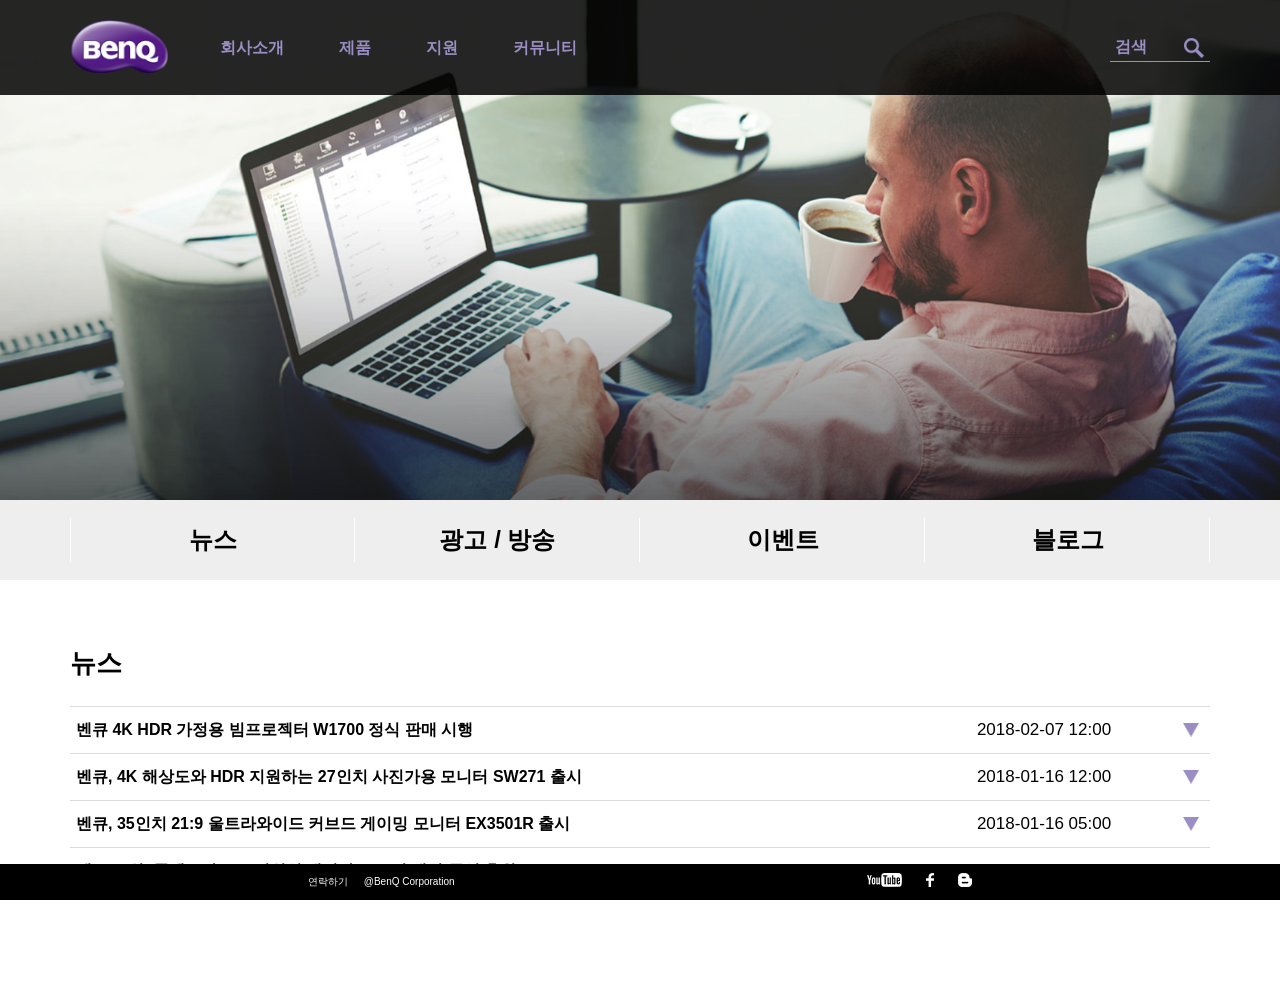
<file: benq/community.html>
<!DOCTYPE Html>
<html lang="ko">
	<head>
		<meta charset="utf-8">
		<meta name="viewport" content="width=device-width, initial-scale=1" >
		<title>BenQ</title>
		<link rel="stylesheet" href="/benq/css/normalize.css">
        <link rel="stylesheet" href="/benq/css/jquery.bxslider.min.css">
        <link rel="stylesheet" href="/benq/css/sub.css">
        <script src="/benq/js/jquery-3.3.1.min.js"></script>
        <script src="/benq/js/jquery.bxslider.min.js"></script>
        <script src="/benq/js/jquery.mousewheel.min.js"></script>
        <script src="/benq/js/sub.js"></script>
	</head>	
	<body id="community">
        <header>  
            <div class="headerInner">
                   <h1><a href="/benq/">Benq</a></h1>
                    <button type="button" class="toggle">
                        <span></span>
                        <span></span>
                        <span></span>
                    </button>
                    <div class="searchbox">
                        <span>
                            <input type="text" id="search" placeholder="입력">
                            <button type="button">검색</button>
                        </span>
                        
                    </div>
                    
                    <nav>
                        <h2>Navigation</h2>
                        <ul class="depth1">
                            <li><a href="/benq/company.html" class="menu">회사소개</a>
                                <ul class="depth2">
                                    <li><a href="/benq/company.html"><p>회사소개</p><img src="/benq/img/c_company.jpg" alt="company"></a></li>
                                    <li><a href="/benq/company.html"><p>브랜드</p><img src="/benq/img/c_brand.jpg" alt="brand"></a></li>
                                    <li><a href="/benq/company.html"><p>BenQ 그룹</p><img src="/benq/img/c_group.jpg" alt="group"></a></li>
                                    <li><a href="/benq/company.html"><p>글로벌 오피스</p><img src="/benq/img/c_global.jpg" alt="global"></a></li>
                                    <li><a href="/benq/company.html"><p>사회 공헌</p><img src="/benq/img/c_contribution.jpg" alt="global"></a></li>
                                </ul>
                            </li>
                            <li><a href="/benq/product.html" class="menu">제품</a>
                                <ul class="depth2">
                                    <li><a href="/benq/product.html"><p>모니터</p><img src="/benq/img/p_moniter.jpg" alt="moniter"></a></li>
                                    <li><a href="/benq/product.html"><p>프로젝터</p><img src="/benq/img/p_projecter.jpg" alt="projecter"></a></li>
                                    <li><a href="/benq/product.html"><p>게임기어</p><img src="/benq/img/p_gamegear.jpg" alt="gamegear"></a></li>
                                    <li><a href="/benq/product.html"><p>스탠드</p><img src="/benq/img/p_light.jpg" alt="light"></a></li>
                                    <li><a href="/benq/product.html"><p>스피커</p><img src="/benq/img/p_speaker.jpg" alt="speaker"></a></li>
                                </ul>
                            </li>
                                
                            <li><a href="/benq/support.html" class="menu">지원</a>
                                <ul class="depth2">
                                    <li><a href="/benq/support.html"><p>서비스 조회/변경/취소</p><img src="/benq/img/s_search.jpg" alt="search"></a></li>
                                    <li><a href="/benq/support.html"><p>서비스 신청</p><img src="/benq/img/s_service.jpg" alt="service"></a></li>
                                    <li><a href="/benq/support.html"><p>다운로드</p><img src="/benq/img/s_download.jpg" alt="download"></a></li>
                                    <li><a href="/benq/support.html"><p>온라인 상담</p><img src="/benq/img/s_ask.jpg" alt="ask"></a></li>
                                    <li><a href="/benq/support.html"><p>매장 찾기</p><img src="/benq/img/s_find.jpg" alt="find"></a></li>
                                </ul>
                            </li>
                                
                            <li><a href="/benq/community.html" class="menu">커뮤니티</a>
                                <ul class="depth2">
                                    <li><a href="/benq/community.html"><p>뉴스</p><img src="/benq/img/c_news.jpg" alt="news"></a></li>
                                    <li><a href="/benq/community.html"><p>광고/방송</p><img src="/benq/img/c_onair.jpg" alt="onair"></a></li>
                                    <li><a href="/benq/community.html"><p>이벤트</p><img src="/benq/img/c_event.jpg" alt="event"></a></li>
                                    <li><a href="/benq/community.html"><p>블로그</p><img src="/benq/img/c_blog.jpg" alt="blog"></a></li>
                                </ul>
                            </li>     
                        </ul>
                    </nav>
                    <button type="button" class="search"><span>검색</span><span></span>
                        <span></span></button>
                    
                </div>
        </header>
        
        <div id="main">
            <main>
                <div class="banner"></div>
                <div id="subNavi">
                    <ul>
                        <li><a href="#"><span></span>뉴스<span></span></a></li>
                        <li><a href="#">광고 / 방송<span></span></a></li>
                        <li><a href="#">이벤트<span></span></a></li>
                        <li><a href="#">블로그<span></span></a></li>
                    </ul>
                </div>
                <div id="content">
                   <h3>뉴스</h3>
                    <ul class="news">
                        <li>
                            <button>
                                <span>벤큐 4K HDR 가정용 빔프로젝터 W1700 정식 판매 시행</span>
                                <span>2018-02-07 12:00 </span>
                            </button>
                            <div class="selectedNews">
                                <div>
                                    <a href="#"><img src="/benq/img/communit_news1.jpg" alt="projecter"></a><span>(이미지를 클릭시 해당 기사로 넘어갑니다.)</span>
                                </div>
                                <p>2018-02-07 12:00 </p>
                                <p>벤큐의 W1700은 830만 픽셀의 4K UHD 해상도를 정확히 표현하는 벤큐의 시네마틱 컬러 (CinematicColor™) 기술과 HDR을 지원해 더욱 뛰어난 이미지 보여주는 홈시네마 프로젝터로 네이버 쇼핑의 플레이윈도에서 단독으로 판매되며, 이후 국내의 주요 온, 오프라인 쇼핑몰에서 판매가 진행될 예정입니다. 많은 관심바랍니다.</p>
                            </div>
                        </li>
                    </ul>
                    <ul class="news">
                        <li>
                            <button>
                                <span>벤큐, 4K 해상도와 HDR 지원하는 27인치 사진가용 모니터 SW271 출시</span>
                                <span>2018-01-16 12:00 </span>
                            </button>
                            <div class="selectedNews">
                                <div>
                                    <a href="#"><img src="/benq/img/communit_news2.jpg" alt="moniter"></a><span>(이미지를 클릭시 해당 기사로 넘어갑니다.)</span>
                                </div>
                                <p>2018-01-16 12:00</p>
                                <p>벤큐의 이번 신제품 SW271은 4K를 지원하는 제품으로, 벤큐의 SW 제품의 정확한 색 표현력과 독자적인 부가 기능에, 한층 뛰어난 해상력을 갖춘 제품을 원했던 고객에게 좋은 선택이 될 것 이라며, 자사 제품에 대한 자신감을 보였습니다. 구입은 온라인에서 가능하며 곧, 시작될 예정입니다. 감사합니다.</p>
                            </div>
                            
                        </li>
                    </ul>
                    <ul class="news">
                        <li>
                            <button>
                                <span>벤큐, 35인치 21:9 울트라와이드 커브드 게이밍 모니터 EX3501R 출시</span>
                                <span>2018-01-16 05:00 </span>
                            </button>
                            <div class="selectedNews">
                               <div>
                                   <a href="#"><img src="/benq/img/communit_news3.jpg" alt="moniter"></a>
                                   <span>(이미지를 클릭시 해당 기사로 넘어갑니다.)</span>
                               </div>
                                <p>2018-01-16 05:00</p>
                                <p>벤큐에서 야심 차게 선보이는 벤큐 EX3501R은 울트라 와이드 QHD(3440x1440) 해상도, HDR 지원, 21:9의 화면비, 2500:1 명암비를 지원하는 AMVA+ 패널, 1800R(반지름이 1800mm인 원의 휘어진 정도)의 뛰어난 곡률, 100Hz의 주사율, 4ms의 응답속도를 지원하는 하이엔드 게이밍 모니터입니다. 많은 이용 바랍니다.</p>
                            </div>
                        </li>
                    </ul>
                    <ul class="news">
                        <li>
                            <button>
                                <span>벤큐 조위, 콘텐츠박스 오버워치 해변탕 스크림 매치 공식 후원</span>
                                <span>2017-06-07 12:00</span>
                            </button>
                            <div class="selectedNews">
                               <div>
                                   <a href="#"><img src="/benq/img/communit_news4.jpg" alt="gaiming"></a><span>(이미지를 클릭시 해당 기사로 넘어갑니다.)</span>
                               </div>
                                <p>2017-06-07 12:00</p>
                                <p>벤큐 코리아, 피치밸리, 콘텐츠박스가 공동으로 기획한 해변탕 매치는 6월 7일 수요일부터 매주 월요일과 수요일 밤 11시 트위치, 유튜브, 네이버TV 등의 온라인 스트리밍 사이트에서 생방송으로 진행됩니다. 이번 해변탕 매치는 ‘해변킴’이라는 닉네임으로 잘 알려진 김정민 해설위원과 ‘용봉탕’ 황규형 해설위원이 진행하니, 오버워치 e-sports 팬들의 많은 관심을 바랍니다</p>
                            </div>
                        </li>
                    </ul>
                      
                  
              </div>
              
              
            </main>
        </div>
        <footer>
            <div id="footerLeft">
				<a href="#">연락하기</a>
				<span class="copyright">@BenQ Corporation</span>
			</div>
			<div id="footerRight">
				<ul id="language">
					<li>한국어</li>
					<li>영어</li>
				</ul>
				<div id="icon">
					<a href="#"><img src="/benq/icon/youtube_icon.png" alt="youtube"></a>
					<a href="#"><img src="/benq/icon/facebook_icon.png" alt="facebook"></a>
					<a href="#"><img src="/benq/icon/blog_icon.png" alt="blog"></a>
				</div>
			</div>
        
        </footer>
        
        
	</body>
</html>
</file>
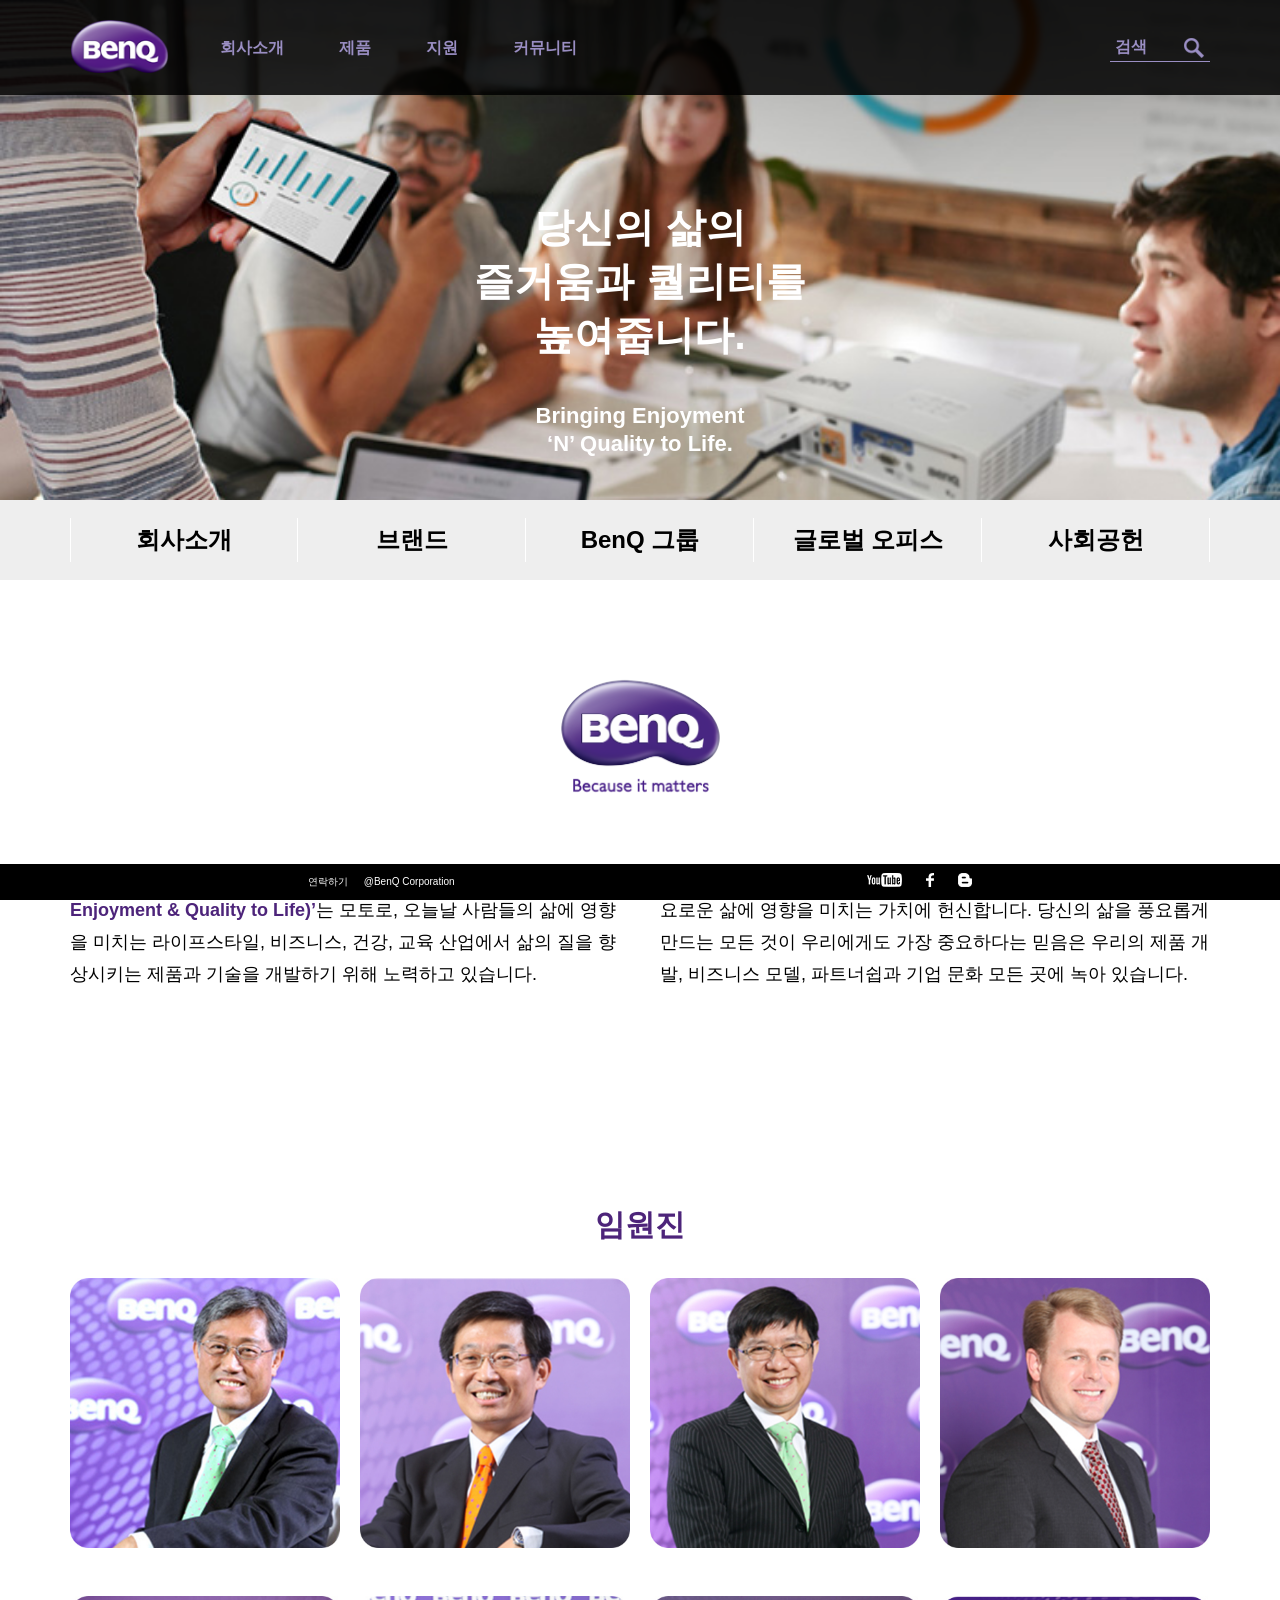
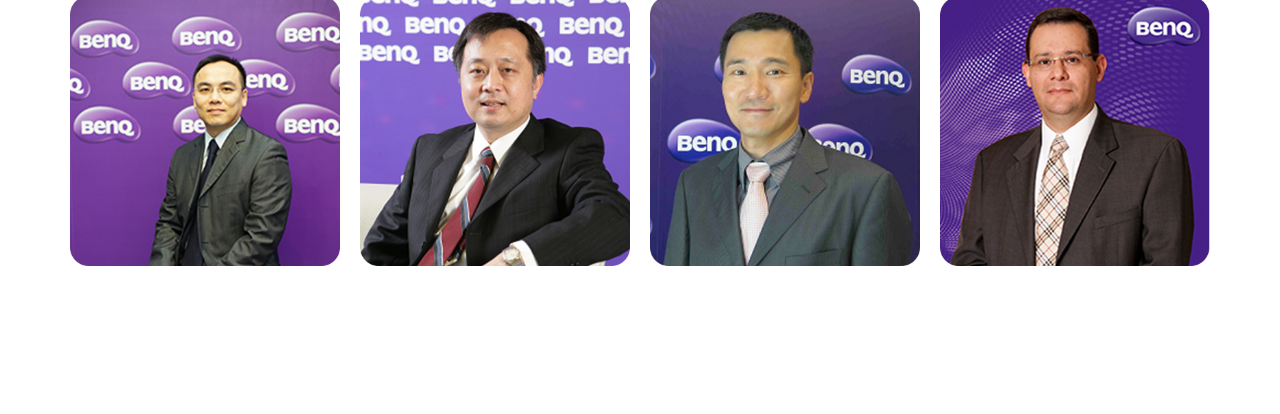
<file: benq/company.html>
<!DOCTYPE Html>
<html lang="ko">
	<head>
		<meta charset="utf-8">
		<meta name="viewport" content="width=device-width, initial-scale=1" >
		<title>BenQ</title>
		<link rel="stylesheet" href="/benq/css/normalize.css">
        <link rel="stylesheet" href="/benq/css/jquery.bxslider.min.css">
        <link rel="stylesheet" href="/benq/css/sub.css">
        <script src="/benq/js/jquery-3.3.1.min.js"></script>
        <script src="/benq/js/jquery.bxslider.min.js"></script>
        <script src="/benq/js/jquery.mousewheel.min.js"></script>
        <script src="/benq/js/sub.js"></script>
	</head>	
	<body>
        <header>  
            <div class="headerInner">
                   <h1><a href="/benq/">Benq</a></h1>
                    <button type="button" class="toggle">
                        <span></span>
                        <span></span>
                        <span></span>
                    </button>
                    <div class="searchbox">
                        <span>
                            <input type="text" id="search" placeholder="입력">
                            <button type="button">검색</button>
                        </span>
                        
                    </div>
                    
                    <nav>
                        <h2>Navigation</h2>
                        <ul class="depth1">
                            <li><a href="/benq/company.html" class="menu">회사소개</a>
                                <ul class="depth2">
                                    <li><a href="/benq/company.html"><p>회사소개</p><img src="/benq/img/c_company.jpg" alt="company"></a></li>
                                    <li><a href="/benq/company.html"><p>브랜드</p><img src="/benq/img/c_brand.jpg" alt="brand"></a></li>
                                    <li><a href="/benq/company.html"><p>BenQ 그룹</p><img src="/benq/img/c_group.jpg" alt="group"></a></li>
                                    <li><a href="/benq/company.html"><p>글로벌 오피스</p><img src="/benq/img/c_global.jpg" alt="global"></a></li>
                                    <li><a href="/benq/company.html"><p>사회 공헌</p><img src="/benq/img/c_contribution.jpg" alt="global"></a></li>
                                </ul>
                            </li>
                            <li><a href="/benq/product.html" class="menu">제품</a>
                                <ul class="depth2">
                                    <li><a href="/benq/product.html"><p>모니터</p><img src="/benq/img/p_moniter.jpg" alt="moniter"></a></li>
                                    <li><a href="/benq/product.html"><p>프로젝터</p><img src="/benq/img/p_projecter.jpg" alt="projecter"></a></li>
                                    <li><a href="/benq/product.html"><p>게임기어</p><img src="/benq/img/p_gamegear.jpg" alt="gamegear"></a></li>
                                    <li><a href="/benq/product.html"><p>스탠드</p><img src="/benq/img/p_light.jpg" alt="light"></a></li>
                                    <li><a href="/benq/product.html"><p>스피커</p><img src="/benq/img/p_speaker.jpg" alt="speaker"></a></li>
                                </ul>
                            </li>
                                
                            <li><a href="/benq/support.html" class="menu">지원</a>
                                <ul class="depth2">
                                    <li><a href="/benq/support.html"><p>서비스 조회/변경/취소</p><img src="/benq/img/s_search.jpg" alt="search"></a></li>
                                    <li><a href="/benq/support.html"><p>서비스 신청</p><img src="/benq/img/s_service.jpg" alt="service"></a></li>
                                    <li><a href="/benq/support.html"><p>다운로드</p><img src="/benq/img/s_download.jpg" alt="download"></a></li>
                                    <li><a href="/benq/support.html"><p>온라인 상담</p><img src="/benq/img/s_ask.jpg" alt="ask"></a></li>
                                    <li><a href="/benq/support.html"><p>매장 찾기</p><img src="/benq/img/s_find.jpg" alt="find"></a></li>
                                </ul>
                            </li>
                                
                            <li><a href="/benq/community.html" class="menu">커뮤니티</a>
                                <ul class="depth2">
                                    <li><a href="/benq/community.html"><p>뉴스</p><img src="/benq/img/c_news.jpg" alt="news"></a></li>
                                    <li><a href="/benq/community.html"><p>광고/방송</p><img src="/benq/img/c_onair.jpg" alt="onair"></a></li>
                                    <li><a href="/benq/community.html"><p>이벤트</p><img src="/benq/img/c_event.jpg" alt="event"></a></li>
                                    <li><a href="/benq/community.html"><p>블로그</p><img src="/benq/img/c_blog.jpg" alt="blog"></a></li>
                                </ul>
                            </li>     
                        </ul>
                    </nav>
                    <button type="button" class="search"><span>검색</span><span></span>
                        <span></span></button>
                    
                </div>
        </header>
        
        <div id="main">
            <main>
              <div class="banner">
                  <p>당신의 삶의<br>즐거움과 퀄리티를<br>높여줍니다.</p>
                  <p>Bringing Enjoyment<br>‘N’ Quality to Life.</p>
              </div>
              
              <div id="subNavi">
                  <ul>
                      <li><a href="#"><span></span>회사소개<span></span></a></li>
                      <li><a href="#">브랜드<span></span></a></li>
                      <li><a href="#">BenQ 그룹<span></span></a></li>
                      <li><a href="#">글로벌 오피스<span></span></a></li>
                      <li><a href="#">사회공헌<span></span></a></li>
                  </ul>
              </div>
              
              <div id="content">
                  <section class="intro">
                      <h3 class="subLogo">BenQ, Because it matters</h3>
                      <p>BenQ는 <span class="purple">'당신의 삶의 즐거움과 퀄리티를 높여준다' (Bringing Enjoyment &amp; Quality to Life)’</span>는 모토로, 오늘날 사람들의 삶에 영향을 미치는 라이프스타일, 비즈니스, 건강, 교육 산업에서 삶의 질을 향상시키는 제품과 기술을 개발하기 위해 노력하고 있습니다.</p>
                      <p>또한, BenQ는 <span class="purple">"Because it matters"</span>라는 브랜드 정신을 바탕으로 풍요로운 삶에 영향을 미치는 가치에 헌신합니다. 당신의 삶을 풍요롭게 만드는 모든 것이 우리에게도 가장 중요하다는 믿음은 우리의 제품 개발, 비즈니스 모델, 파트너쉽과 기업 문화 모든 곳에 녹아 있습니다.</p>
                  </section>
                  
                  <section class="people">
                      <h3>임원진</h3>
                      
                      <div class="benqPeople">
                          <div class="cover">
                            <div class="txtWrap">
                                <p>K.Y.LEE</p>
                                <p>BenQ Corp 회장<br>BenQ Foundation 회장<br>Qisda Corp 명예회장</p>
                            </div>
                            <svg xmlns="http://www.w3.org/2000/svg" viewBox="0 0 512 512"><!--! Font Awesome Pro 6.2.1 by @fontawesome - https://fontawesome.com License - https://fontawesome.com/license (Commercial License) Copyright 2022 Fonticons, Inc. --><path d="M416 208c0 45.9-14.9 88.3-40 122.7L502.6 457.4c12.5 12.5 12.5 32.8 0 45.3s-32.8 12.5-45.3 0L330.7 376c-34.4 25.2-76.8 40-122.7 40C93.1 416 0 322.9 0 208S93.1 0 208 0S416 93.1 416 208zM184 296c0 13.3 10.7 24 24 24s24-10.7 24-24V232h64c13.3 0 24-10.7 24-24s-10.7-24-24-24H232V120c0-13.3-10.7-24-24-24s-24 10.7-24 24v64H120c-13.3 0-24 10.7-24 24s10.7 24 24 24h64v64z"/></svg>
                          </div>
                          <img src="/benq/img/sub_pc_company_people1.jpg" alt="K.Y.LEE">
                          <div class="txt">
                             <h4>K.Y.LEE</h4>
                             <p class="bold">BenQ Corp 회장 / BenQ Foundation 회장 / Qisda Corp 명예회장</p> 
                             <div>
                                 <p>에이서 그룹에서 그의 첫 경력을 시작하여 1991년에는 에이서 주변기기 부문 사장으로 취임하였습니다. 2000년에 에이서 주변기기 부문이 에이서 커뮤니케이션&amp; 멀티미디어(ACM) 부문으로 변경됨에 따라 K.Y. Lee 도 회사의 비전을 전략적으로 수정하게 됩니다. 2001년, ACM 부문이 BenQ(Bringing Enjoyment and Quality to Life)로 이름하여 분사하게되고, 2005년에 벤큐는 브랜드로써 강점과 역량이 확대되며 시장에서 주목받게 됩니다.</p><br>
                                 <p>2007년, 벤큐는 보다 빠르고 강한 성장 동력을 위해 제조업을 분리하여 분사하여, 3C, 네트워크, 디지털 컨버전스 분야에서 브랜드의 성장을 계속해서 이루어냅니다. 벤큐가 네트워크 디지털 제품군 기업 중에 상위권에 이름을 올리고, 소비자들 사이에서는 트렌디한 하이테크 전자제품 브랜드로 알려지기까지는 K.Y. Lee 가 있었기에 가능했습니다.</p>
                                 <p>K.Y. Lee 는 국립 타이완 대학교에서 전기공학 학사를, 스위스 로잔의 국제경영개발대학원에서 MBA를 마쳤습니다.</p>
                            </div>
                          </div>
                      </div>
                      
                      <div class="benqPeople">
                          <div class="cover">
                            <div class="txtWrap">
                                <p>Conway Lee</p>
                                <p>BenQ Corp 사장 &amp; CEO</p>
                            </div>
                            <svg xmlns="http://www.w3.org/2000/svg" viewBox="0 0 512 512"><!--! Font Awesome Pro 6.2.1 by @fontawesome - https://fontawesome.com License - https://fontawesome.com/license (Commercial License) Copyright 2022 Fonticons, Inc. --><path d="M416 208c0 45.9-14.9 88.3-40 122.7L502.6 457.4c12.5 12.5 12.5 32.8 0 45.3s-32.8 12.5-45.3 0L330.7 376c-34.4 25.2-76.8 40-122.7 40C93.1 416 0 322.9 0 208S93.1 0 208 0S416 93.1 416 208zM184 296c0 13.3 10.7 24 24 24s24-10.7 24-24V232h64c13.3 0 24-10.7 24-24s-10.7-24-24-24H232V120c0-13.3-10.7-24-24-24s-24 10.7-24 24v64H120c-13.3 0-24 10.7-24 24s10.7 24 24 24h64v64z"/></svg>
                          </div>
                          <img src="/benq/img/sub_pc_company_people2.jpg" alt="Conway Lee">
                          <div class="txt">
                             <h4>Conway Lee</h4>
                             <p class="bold">BenQ Corp 사장</p> 
                             <div>
                                 <p>Conway Lee는 2007년 BenQ Corporation의 사장으로 취임하였습니다. 벤큐를 소비자들의 삶의 질을 향상시키는 IT제품 제조 기업의 리더로 탈바꿈시키기 위해, Conway Lee는 네트웍 컨버전스 시대에 중심 역할을 담당하는 최신 기술을 개발하는 R&amp;D 분야에 회사의 역량을 집중시켰습니다.</p><br>
                                 <p>1998년부터 2007년까지 유럽 지역의 영업 및 마케팅 책임자로 근무하였던 Conway Lee는 벤큐가 유럽에서 강력한 마케팅 전략과 채널 정책을 수립하였습니다. 그의 재임기간에 벤큐 유럽지사는 400퍼센트의 매출 성장을 기록했고, 영국과 독일 등 총 13개 유럽 국가에 지사가 설립되었습니다.</p><br>
                                 <p>Conway Lee는 미국 남미시시피대학교에서 MBA를 마쳤습니다.</p>
                                 </div>
                          </div>
                      </div>
                      
                      <div class="benqPeople">
                          <div class="cover">
                            <div class="txtWrap">
                                <p>Peter Y.F. Huang</p>
                                <p>제품 및 마케팅 전략센터 부회장</p>
                            </div>
                            <svg xmlns="http://www.w3.org/2000/svg" viewBox="0 0 512 512"><!--! Font Awesome Pro 6.2.1 by @fontawesome - https://fontawesome.com License - https://fontawesome.com/license (Commercial License) Copyright 2022 Fonticons, Inc. --><path d="M416 208c0 45.9-14.9 88.3-40 122.7L502.6 457.4c12.5 12.5 12.5 32.8 0 45.3s-32.8 12.5-45.3 0L330.7 376c-34.4 25.2-76.8 40-122.7 40C93.1 416 0 322.9 0 208S93.1 0 208 0S416 93.1 416 208zM184 296c0 13.3 10.7 24 24 24s24-10.7 24-24V232h64c13.3 0 24-10.7 24-24s-10.7-24-24-24H232V120c0-13.3-10.7-24-24-24s-24 10.7-24 24v64H120c-13.3 0-24 10.7-24 24s10.7 24 24 24h64v64z"/></svg>
                          </div>
                          <img src="/benq/img/sub_pc_company_people3.jpg" alt="Peter Y.F. Huang">
                          <div class="txt">
                             <h4>Peter Y.F. Huang</h4>
                             <p class="bold">제품 및 마케팅 전략센터 부회장</p> 
                             <div>
                                 <p>Peter YF Huang은 2013년 12월 BenQ Technology Product Center(TPC)의 GM으로 취임했습니다.</p><br>
                                <p>미국 캘리포니아 주립대학교의 UC Berkeley Extension에서 마케팅을 전공하고, IT 산업 분야에서 20년간 폭 넓은 과학, 기술 영역의 경험을 쌓은 Huang는 전략적인 제품 개발을 통해 BenQ의 사업 영역에 새로운 시각과 방향을 제시해왔습니다. 특히 Huang은 변화의 시기와 소비자의 니즈를 파악하는 날카로운 분석력을 가졌습니다. 이 분석력은 그가 앞으로 나아갈 수 있는 원동력이 될 뿐 아니라, BenQ의 모든 제품이 소비자의 요구에 전략적으로 부응하고 모든 마케팅 캠페인이 새로운 성공을 목표로 실행될 수 있는 원동력이 되어 왔습니다.</p><br>
                                <p>Huang은 1993년 BenQ의 레이저 프린터, 스캐너, 디지털 카메라 라인의 매니저로 입사했으며, 2008년 프로젝터 비즈니스를 총괄하며 5년간의 지속적인 급성장을 통해 매출과 시장 점유율 목표를 달성했고, BenQ 프로젝터를 세계 DLP No.1 브랜드로 자리매김하는데 공헌했습니다. Huang은 2012년 Display 제품 비즈니스 그룹의 GM으로 취임했으며 프로게이머를 위한 게이밍 모니터 제품군에서의 다양한 어워드를 수상하면서 니치 시장에서의 비할 데 없는 성취를 이루어내면서 그의 경영 철학을 매출에 반영해오고 있습니다.</p>
                                <p>Huang은 대만의 National Chiao Tung University에서 기계공학 학사, 경영학 석사 학위를 받았습니다.</p><br>
                                <p>K.Y. Lee 는 국립 타이완 대학교에서 전기공학 학사를, 스위스 로잔의 국제경영개발대학원에서 MBA를 마쳤습니다.</p>
                                 </div>
                          </div>
                      </div>
                      <div class="benqPeople">
                          <div class="cover">
                            <div class="txtWrap">
                                <p>Lars Yoder</p>
                                <p>BenQ 미국지사 사장</p>
                            </div>
                            <svg xmlns="http://www.w3.org/2000/svg" viewBox="0 0 512 512"><!--! Font Awesome Pro 6.2.1 by @fontawesome - https://fontawesome.com License - https://fontawesome.com/license (Commercial License) Copyright 2022 Fonticons, Inc. --><path d="M416 208c0 45.9-14.9 88.3-40 122.7L502.6 457.4c12.5 12.5 12.5 32.8 0 45.3s-32.8 12.5-45.3 0L330.7 376c-34.4 25.2-76.8 40-122.7 40C93.1 416 0 322.9 0 208S93.1 0 208 0S416 93.1 416 208zM184 296c0 13.3 10.7 24 24 24s24-10.7 24-24V232h64c13.3 0 24-10.7 24-24s-10.7-24-24-24H232V120c0-13.3-10.7-24-24-24s-24 10.7-24 24v64H120c-13.3 0-24 10.7-24 24s10.7 24 24 24h64v64z"/></svg>
                          </div>
                          <img src="/benq/img/sub_pc_company_people4.jpg" alt="Lars Yoder">
                          <div class="txt">
                             <h4>Lars Yoder</h4>
                             <p class="bold">BenQ 미국지사 사장</p> 
                             <div>
                                <p>Lars Yoder는 BenQ 미국지사의 사장으로써, 북미 시장의 세일즈와 마케팅을 총괄 지휘하고 있습니다.</p><br>
                                <p>텍사스 인스트루먼츠사의 부사장과 DLP프로젝터 사업 부문의 총괄 임원으로 활약하던 Lars Yoder는, 매출과 이익을 기록적으로 향상시켰으며, 전 세계 시장 점유율을 20%대에서 50%대로 끌어올리는 성공을 이끌었습니다. 또한 감추어진 시장을 발굴하고, 차별화된 제품으로 소비자들의 요구를 성공적으로 만족시켰습니다.</p><br>
                                <p>아내와 다섯 아이들과 함께 여가를 보내는 것을 행복으로 여기는 Lars Yoder는, 하임공대에서 광학사를, 사이먼 경영대학원과 뉴욕 로체스터대학에서 MBA를 수학했습니다.</p>
                                 </div>
                          </div>
                      </div> 
                      <div class="benqPeople">
                          <div class="cover">
                            <div class="txtWrap">
                                <p>Jeffrey Liang</p>
                                <p>BenQ 아시아퍼시 사장</p>
                            </div>
                            <svg xmlns="http://www.w3.org/2000/svg" viewBox="0 0 512 512"><!--! Font Awesome Pro 6.2.1 by @fontawesome - https://fontawesome.com License - https://fontawesome.com/license (Commercial License) Copyright 2022 Fonticons, Inc. --><path d="M416 208c0 45.9-14.9 88.3-40 122.7L502.6 457.4c12.5 12.5 12.5 32.8 0 45.3s-32.8 12.5-45.3 0L330.7 376c-34.4 25.2-76.8 40-122.7 40C93.1 416 0 322.9 0 208S93.1 0 208 0S416 93.1 416 208zM184 296c0 13.3 10.7 24 24 24s24-10.7 24-24V232h64c13.3 0 24-10.7 24-24s-10.7-24-24-24H232V120c0-13.3-10.7-24-24-24s-24 10.7-24 24v64H120c-13.3 0-24 10.7-24 24s10.7 24 24 24h64v64z"/></svg>
                          </div>
                          <img src="/benq/img/sub_pc_company_people5.jpg" alt="Jeffrey Liang">
                          <div class="txt">
                             <h4>Jeffrey Liang</h4>
                             <p class="bold">BenQ 아시아퍼시 사장</p> 
                             <div>
                                <p>Jeffrey Liang은 BenQ 아시아 퍼시픽의 사장으로, 오스트레일리아, 일본, 한국, 동남아시아, 인도, 중동과 아프리카 지역을 총괄 지휘하고 있습니다.</p><br>
                                <p>Liang은 BenQ 글로벌 본사의 프로젝터 제품 담당 이사로 근무하면서 BenQ 프로젝터를 DLP No.1, Full HD No.1 브랜드로 발돋움하는데 크게 공헌했으며, 세계 시장 점유율을 30%로 성장시켰습니다. 그는 BenQ의 프로젝터 비즈니스 라인 매니저(BLM)와 BenQ 유럽지사 사업 관리 팀의 이사로 재직하며 영업 채널 네트워크와 시장 점유율 향상에 기여해왔습니다. 그의 재직 기간인 2008년부터 2013년까지 BenQ 유럽지사의 프로젝터 시장 점유율은 8%에서 16%로 2배 가량 성장했습니다. 이러한 프로젝터 시장의 양적 성장을 이룩하는 동안, 그는 모니터 사업을 게이밍 라인업과 24" 이상의 빅사이즈 라인업을 선도하는 브랜드로 성장시켰습니다.</p><br>
                                <p>Liang은 2004년 BenQ에 입사해 글로벌 본사, 유럽지사, 중국지사에서 영업 개발과 제품 관리 파트에서 요직을 맡으며 활약했습니다. 12년간의 다양한 경험을 통해 그는 새로운 시장 개발, 지역 지사 관리, 세일즈 채널 관리에서의 풍부한 경험을 보유하고 있습니다.</p><br>
                                <p>Jeffrey Liang은 대만의 National Cheng Kung 대학에서 통계학을 전공했으며, 미국 보스톤 대학에서 MBA 학위를 받았습니다.</p>
                                </div>
                          </div>
                      </div> 
                      <div class="benqPeople">
                          <div class="cover">
                            <div class="txtWrap">
                                <p>Michael Tseng</p>
                                <p>BenQ 중국지사 사장</p>
                            </div>
                            <svg xmlns="http://www.w3.org/2000/svg" viewBox="0 0 512 512"><!--! Font Awesome Pro 6.2.1 by @fontawesome - https://fontawesome.com License - https://fontawesome.com/license (Commercial License) Copyright 2022 Fonticons, Inc. --><path d="M416 208c0 45.9-14.9 88.3-40 122.7L502.6 457.4c12.5 12.5 12.5 32.8 0 45.3s-32.8 12.5-45.3 0L330.7 376c-34.4 25.2-76.8 40-122.7 40C93.1 416 0 322.9 0 208S93.1 0 208 0S416 93.1 416 208zM184 296c0 13.3 10.7 24 24 24s24-10.7 24-24V232h64c13.3 0 24-10.7 24-24s-10.7-24-24-24H232V120c0-13.3-10.7-24-24-24s-24 10.7-24 24v64H120c-13.3 0-24 10.7-24 24s10.7 24 24 24h64v64z"/></svg>
                          </div>
                          <img src="/benq/img/sub_pc_company_people6.jpg" alt="Michael Tseng">
                          <div class="txt">
                             <h4>Michael Tseng</h4>
                             <p class="bold">BenQ 중국지사 사장</p> 
                             <div>
                                <p>Michael Tseng은 BenQ 중국 지사의 운영 전략을 총괄하고 있습니다. Tseng은 BenQ 본사와 중화권 국가에서 제품 라인 관리, 마케팅, 비즈니스 운영 등 20년간 다양한 경험을 쌓아왔습니다. Tseng은 또한, BenQ 엔터테인먼트 Inc.의 GM(General Manager)를 역임하면서 아시아 각지의 TV, 영화, 공연 콘텐츠의 홍보 제작의 중추적인 역할을 담당했습니다.</p><br>
                                <p>Tseng은 1994년 CD-ROM 제품 라인의 PM(product Manager)로 BenQ에 합류했으며 BenQ CD-ROM 라인업의 글로벌 마케팅과 유통의 경험을 쌓았습니다. 이후 그는 회사의 OEM 비즈니스와 마케팅 채널의 글로벌 진출의 선봉에 서서 CD-ROM 사업을 미국, 일본, 한국, 유럽, 대만 등으로 확대했으며, BenQ를 세계 top5 CD-ROM 브랜드로 성장시켰습니다.</p><br>
                                <p>1997년 Tseng은 중국 시장에 BenQ 브랜드를 소개한다는 미션을 안고 Suzhou로 향했습니다.  그는 혈혈단신으로 BenQ China 지사를 설립하고 가장 먼저 마케팅 팀을 꾸렸습니다. 그의 리더십 아래서 3명으로 출발한 BenQ China는 중국 전 지역의 비즈니스를 아우르는 900명 이상의 임직원을 보유한 지사로 성장했습니다. 또한 이 몇년의 시간동안 놀라운 브랜드 질적 성장을 통해 BenQ는 새롭고 스타일리시한 제품을 선보이는 컴퓨터 주변 기기의 선두기업으로 중국내에서 자리잡을 수 있었습니다.</p><br>
                                <p>Tseng은 대만의 Chiao Tung University에서 해양 기술 분야의 학사 학위를 취득했으며, Tsing Hua University에서 전자 공학 석사를 취득했습니다.</p>
                                </div>
                          </div>
                      </div> 
                      <div class="benqPeople">
                          <div class="cover">
                            <div class="txtWrap">
                                <p>Pete Wang</p>
                                <p>BenQ 유럽지사 사장</p>
                            </div>
                            <svg xmlns="http://www.w3.org/2000/svg" viewBox="0 0 512 512"><!--! Font Awesome Pro 6.2.1 by @fontawesome - https://fontawesome.com License - https://fontawesome.com/license (Commercial License) Copyright 2022 Fonticons, Inc. --><path d="M416 208c0 45.9-14.9 88.3-40 122.7L502.6 457.4c12.5 12.5 12.5 32.8 0 45.3s-32.8 12.5-45.3 0L330.7 376c-34.4 25.2-76.8 40-122.7 40C93.1 416 0 322.9 0 208S93.1 0 208 0S416 93.1 416 208zM184 296c0 13.3 10.7 24 24 24s24-10.7 24-24V232h64c13.3 0 24-10.7 24-24s-10.7-24-24-24H232V120c0-13.3-10.7-24-24-24s-24 10.7-24 24v64H120c-13.3 0-24 10.7-24 24s10.7 24 24 24h64v64z"/></svg>
                          </div>
                          <img src="/benq/img/sub_pc_company_people7.jpg" alt="Pete Wang">
                          <div class="txt">
                             <h4>Pete Wang</h4>
                             <p class="bold">BenQ 유럽지사 사장</p> 
                             <div>
                                <p>BenQ 유럽 지역의 사장으로 새롭게 취임한 Pete Wang은 15년간의 세일즈, 마케팅, 관리, 사업 개발 영역에서의 경력을 바탕으로 BenQ에서의 리더십을 발전시켜왔습니다. 특히 2002년부터 2005년까지 유럽지사 LCD팀의 비즈니스 매니저를 담당하면서 놀라운 연간 매출 성장과 브랜드 성장을 이룩했습니다. 그의 모니터팀은 BenQ Europe의 비즈니스 포트폴리오 뿐 아니라 전 세계 LCD 사업팀에서 매출 기여도가 가장 높은 사업으로 성장했습니다. 조직 내에서, 혁신적인 생각과 사람을 끄는 매력, 뛰어난 팀워크 능력을 지닌 오픈마인드형 리더라는 평가를 받는 Wang은 유럽 다문화 팀의 재능을 최대한 이끌어 낼 원동력이 될 것이라고 기대받고 있습니다.</p><br>
                                <p>Wang은 대만의 National cheng Kung University에서 경영학 학사 학위를 취득했고, National SunYat-Sen University에서 경영학 석사 학위를 받았습니다.</p>
                                </div>
                          </div>
                      </div> 
                      <div class="benqPeople">
                          <div class="cover">
                            <div class="txtWrap">
                                <p>Israel Bedolla</p>
                                <p>BenQ 라틴아메리카지사 사장</p>
                            </div>
                            <svg xmlns="http://www.w3.org/2000/svg" viewBox="0 0 512 512"><!--! Font Awesome Pro 6.2.1 by @fontawesome - https://fontawesome.com License - https://fontawesome.com/license (Commercial License) Copyright 2022 Fonticons, Inc. --><path d="M416 208c0 45.9-14.9 88.3-40 122.7L502.6 457.4c12.5 12.5 12.5 32.8 0 45.3s-32.8 12.5-45.3 0L330.7 376c-34.4 25.2-76.8 40-122.7 40C93.1 416 0 322.9 0 208S93.1 0 208 0S416 93.1 416 208zM184 296c0 13.3 10.7 24 24 24s24-10.7 24-24V232h64c13.3 0 24-10.7 24-24s-10.7-24-24-24H232V120c0-13.3-10.7-24-24-24s-24 10.7-24 24v64H120c-13.3 0-24 10.7-24 24s10.7 24 24 24h64v64z"/></svg>
                          </div>
                          <img src="/benq/img/sub_pc_company_people8.jpg" alt="Israel Bedolla">
                          <div class="txt">
                             <h4>Israel Bedolla</h4>
                             <p class="bold">BenQ 라틴아메리카지사 사장</p> 
                             <div>
                                <p>Israel Bedolla는 최근 BenQ Latin America의 사장으로 취임했으며 멕시코와 브라질을 포함한 라틴 아메리카 지역의 세일즈와 마케팅, 운영 및 사업 개발을 총괄하고 있습니다.</p><br>
                                <p>2001년 BenQ에 입사한 Bedolla는 라틴 아메리카 지역의 핵심 지역인 멕시코 사업 총괄, 지사장, 브라질 지사장을 거쳐 라틴 아메리카 부사장으로 고객 관리와 마케팅 파트를 총괄했습니다.</p><br>
                                <p>Bedolla는 라틴 아메리카 전역의 서비스 네트워크 뿐 아니라 비즈니스 유통망을 설립하는데 공헌했습니다. BenQ 라틴 아메리카의 사업과 유통 전반에 걸친 포괄적인 네트워크를 개발하면서 그는 적극적인 리쿠르트를 통한 재능 배양의 중요성을 인식했고, BenQ 라틴아메리카에 재능있는 젊은 전문가를 양성하는데 주력해왔습니다.</p><br>
                                <p>Bodolla는 휴일에 그의 아내, 아이들과 보내는 시간을 소중하게 여기며, BenQ의 다른 직원들도 그렇게 하기를 권장합니다. 그는 Valle De Mexico University에서 전자 공학 학사를 취득했으며, ITESM에서 MBA, Anahuac University에서 마케팅 석사 학위를 받았습니다.</p>

                                </div>
                          </div>
                      </div>
                  </section>
                  
              </div>
            </main>
        </div>
        <footer>
            <div id="footerLeft">
				<a href="#">연락하기</a>
				<span class="copyright">@BenQ Corporation</span>
			</div>
			<div id="footerRight">
				<ul id="language">
					<li>한국어</li>
					<li>영어</li>
				</ul>
				<div id="icon">
					<a href="#"><img src="/benq/icon/youtube_icon.png" alt="youtube"></a>
					<a href="#"><img src="/benq/icon/facebook_icon.png" alt="facebook"></a>
					<a href="#"><img src="/benq/icon/blog_icon.png" alt="blog"></a>
				</div>
			</div>
        
        </footer>
        
        
	</body>
</html>
</file>
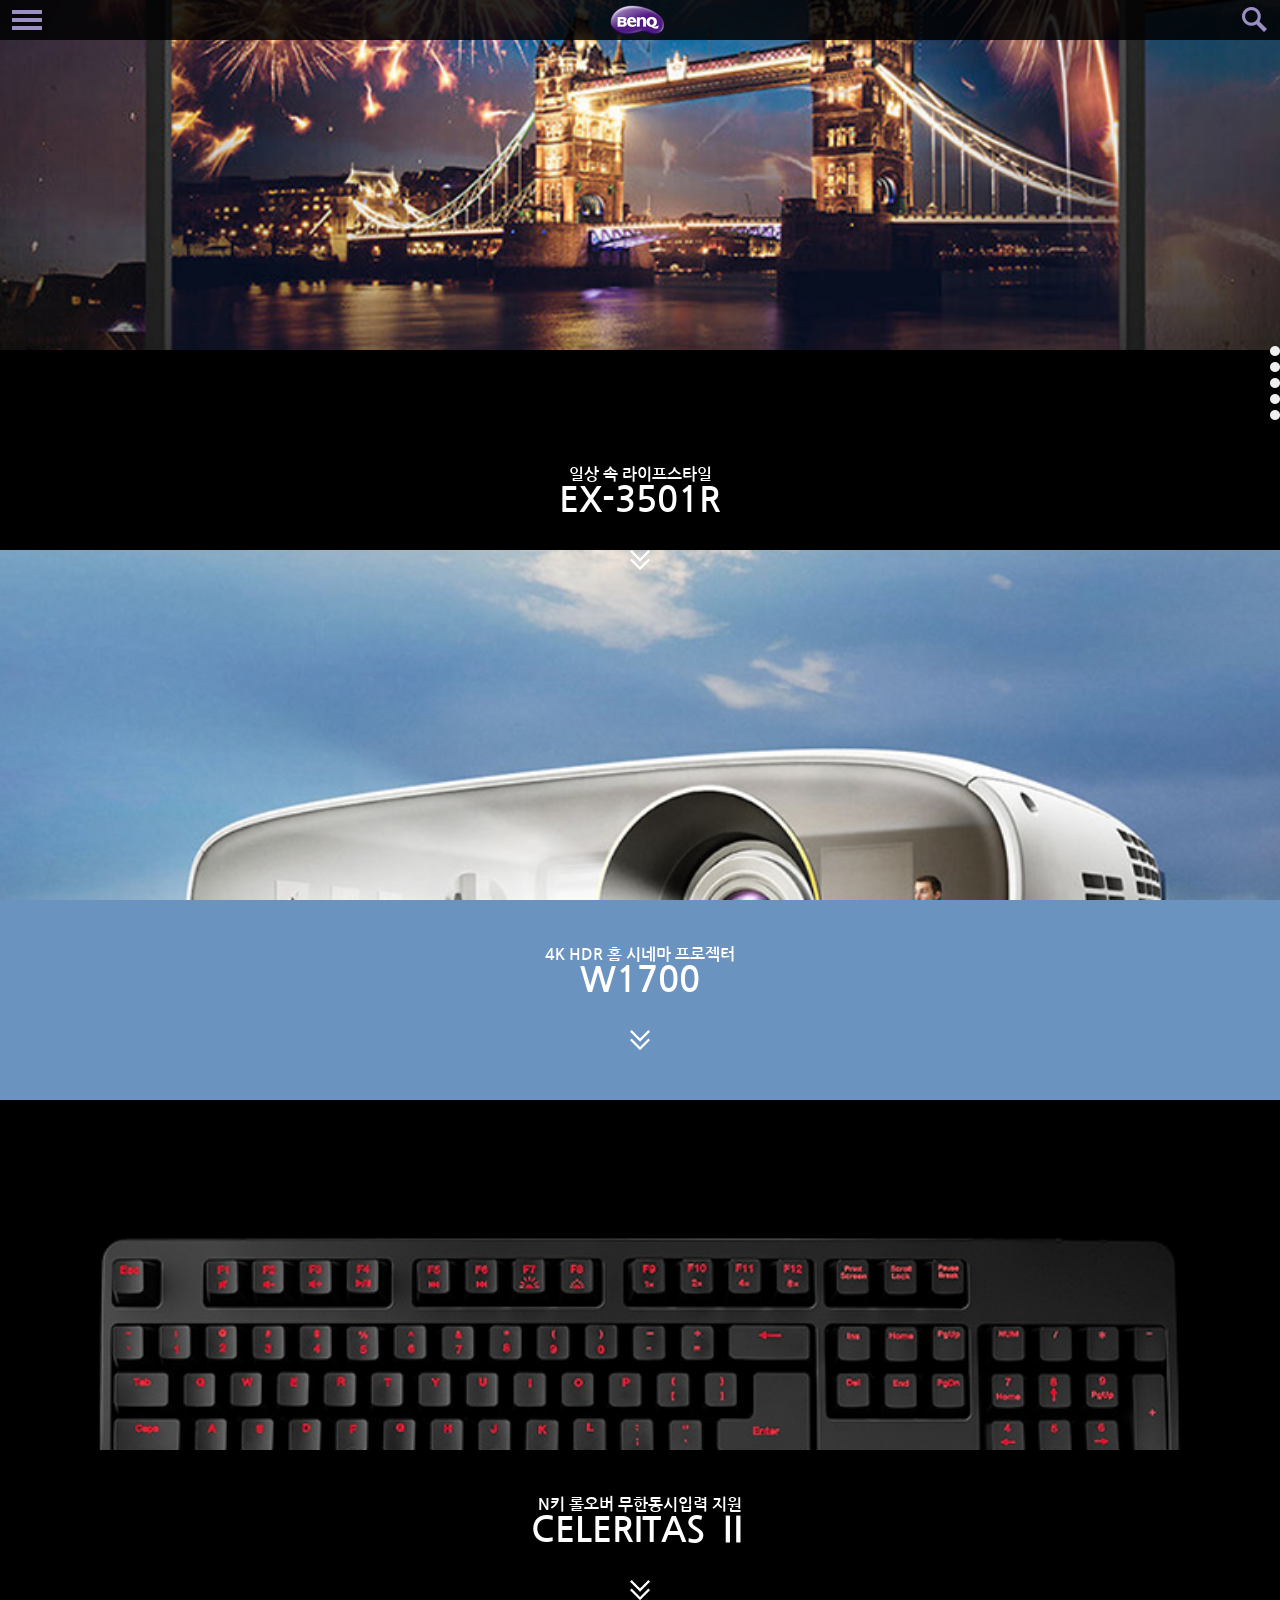
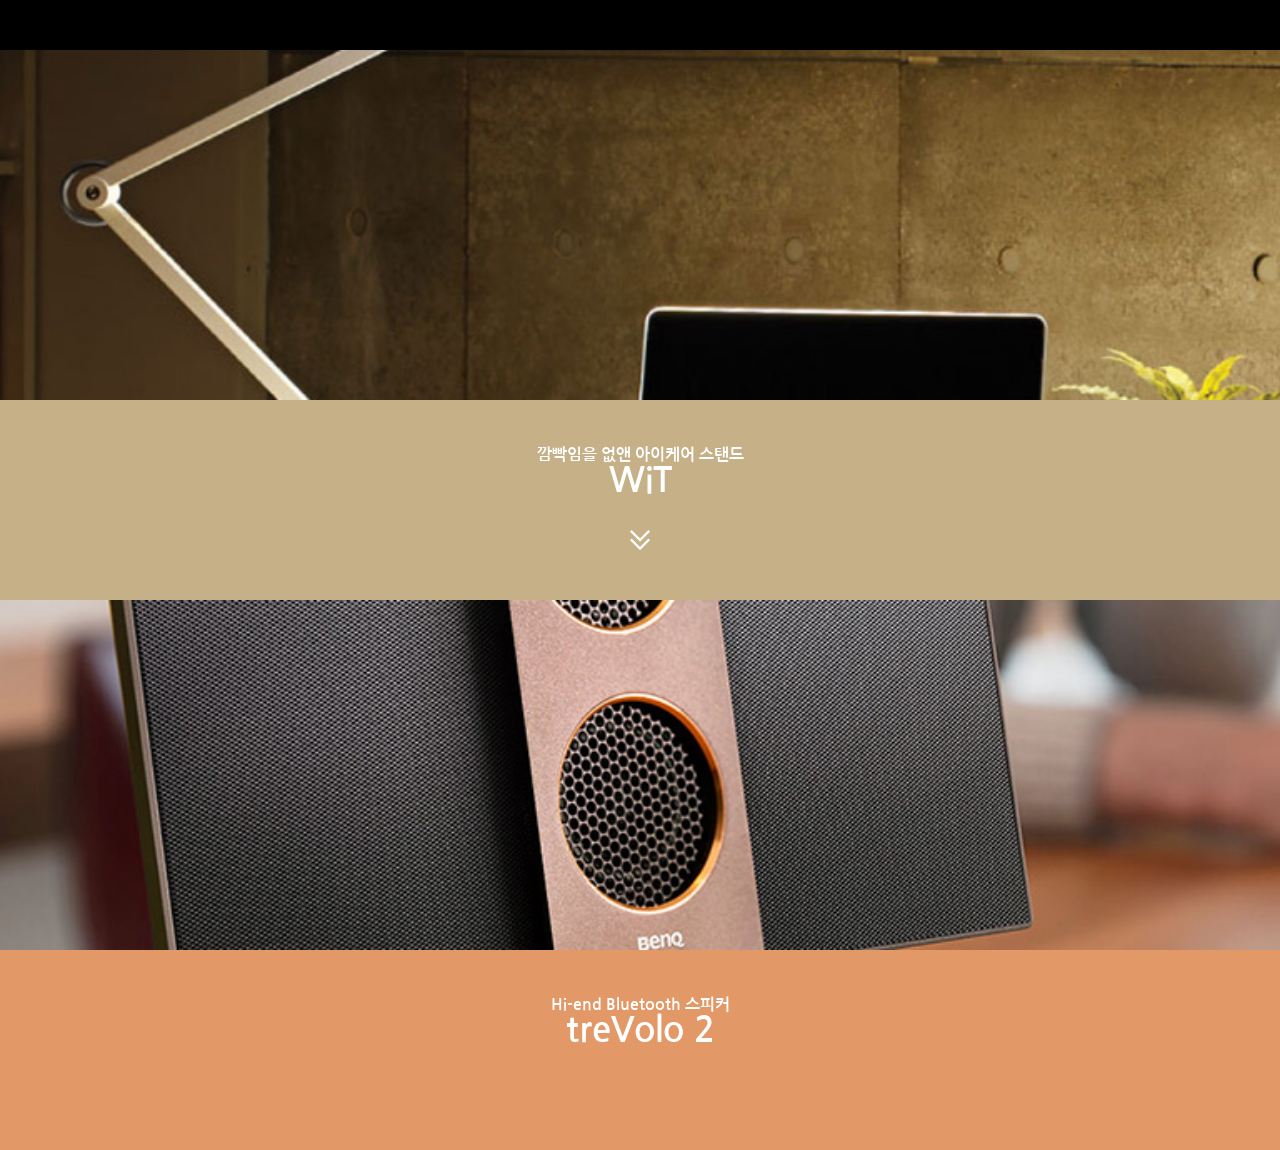
<file: benq/nav.html>
<!DOCTYPE Html>
<html lang="ko">
	<head>
		<meta charset="utf-8">
		<meta name="viewport" content="width=device-width, initial-scale=1" >
		<title>BenQ</title>
		<link rel="stylesheet" href="/benq/css/normalize.css">
        <link rel="stylesheet" href="/benq/css/nav.css">
	</head>	
	<body>
        <header>  
            <h1><a href="/benq/">Benq</a></h1>
                <button type="button" class="toggle">
                    <span></span>
                    <span></span>
                    <span></span>
                </button>
                <div class="searchbox">
                    <span>
                        <input type="text" id="search" placeholder="입력">
                        <button type="button">검색</button>
                    </span>
                    
                </div>
                
                <nav>
                    <h2>Navigation</h2>
                    <ul class="depth1">
                        <li><a href="/benq/product.html" class="menu">회사소개</a>
                            <ul class="depth2">
                                <li><a href="/benq/product.html"><p>회사소개</p><img src="/benq/img/c_company.jpg" alt="company"></a></li>
                                <li><a href="/benq/product.html"><p>브랜드</p><img src="/benq/img/c_brand.jpg" alt="company"></a></li>
                                <li><a href="/benq/product.html"><p>BenQ 그룹</p><img src="/benq/img/c_group.jpg" alt="company"></a></li>
                                <li><a href="/benq/product.html"><p>글로벌 오피스</p><img src="/benq/img/c_global.jpg" alt="company"></a></li>
                            </ul>
                        </li>
                        <li><a href="/benq/product.html" class="menu">제품</a>
                            <ul class="depth2">
                                <li><a href="/benq/product.html"><p>모니터</p><img src="/benq/img/p_moniter.jpg" alt="company"></a></li>
                                <li><a href="/benq/product.html"><p>프로젝터</p><img src="/benq/img/p_projecter.jpg" alt="company"></a></li>
                                <li><a href="/benq/product.html"><p>게임기어</p><img src="/benq/img/p_gamegear.jpg" alt="company"></a></li>
                                <li><a href="/benq/product.html"><p>스탠드</p><img src="/benq/img/p_light.jpg" alt="company"></a></li>
                                <li><a href="/benq/product.html"><p>스피커</p><img src="/benq/img/p_speaker.jpg" alt="company"></a></li>
                            </ul>
                        </li>
                            
                        <li><a href="/benq/product.html" class="menu">지원</a>
                            <ul class="depth2">
                                <li><a href="/benq/product.html"><p>서비스 조회/변경/취소</p><img src="/benq/img/s_search.jpg" alt="company"></a></li>
                                <li><a href="/benq/product.html"><p>서비스 신청</p><img src="/benq/img/s_service.jpg" alt="company"></a></li>
                                <li><a href="/benq/product.html"><p>다운로드</p><img src="/benq/img/s_download.jpg" alt="company"></a></li>
                                <li><a href="/benq/product.html"><p>온라인 상담</p><img src="/benq/img/s_ask.jpg" alt="company"></a></li>
                                <li><a href="/benq/product.html"><p>매장 찾기</p><img src="/benq/img/s_find.jpg" alt="company"></a></li>
                            </ul>
                        </li>
                            
                        <li><a href="#/benq/product.html" class="menu">커뮤니티</a>
                            <ul class="depth2">
                                <li><a href="/benq/product.html"><p>뉴스</p><img src="/benq/img/c_news.jpg" alt="company"></a></li>
                                <li><a href="/benq/product.html"><p>광고/방송</p><img src="/benq/img/c_onair.jpg" alt="company"></a></li>
                                <li><a href="/benq/product.html"><p>이벤트</p><img src="/benq/img/c_event.jpg" alt="company"></a></li>
                                <li><a href="/benq/product.html"><p>블로그</p><img src="/benq/img/c_blog.jpg" alt="company"></a></li>
                            </ul>
                        </li>     
                    </ul>
                </nav>
                <a href="#" class="search">검색</a>
            
        </header>
        
        <div id="main">
           <ul id="page">
                    <li id="pageMoniter" ><a href="#moniter" class="on">moniter</a></li>
                    <li id="pageProjecter"><a href="#projecter">project</a> </li>
                    <li id="pageKeyboard"><a href="#keyboard">keyboard</a></li>
                    <li id="pageLight"><a href="#light">light</a></li>
                    <li id="pageSpeaker"><a href="#speaker">speaker</a></li>
     		     </ul>
            <main>
               <section id="moniter" class="scroll">
                   <span class="bg"></span>
                    <div>
                        <a href="/benq/product.html" class="txt">
                            <span>일상 속 라이프스타일</span>
                            <h3>EX-3501R</h3>
                        </a>
                        <a href="#projecter" class="nextbtn">
                            go to next
                        </a>
                    </div>
					
				</section><!--#moniter end-->
				<section id="projecter" class="scroll">
				    <span class="bg"></span>
					<div>
                    
					    <a href="/benq/product.html" class="txt">
					        <span>4K HDR 홈 시네마 프로젝터</span>
					        <h3>W1700</h3>
					    </a>
					    <a href="#keyboard" class="nextbtn">
						    go to next
					    </a>
					</div>
					
				</section><!--#projecter end-->
				<section id="keyboard" class="scroll">
				    <span class="bg"></span>
					<div>
					    <a href="/benq/product.html" class="txt">
					        <span>N키 롤오버 무한동시입력 지원</span>
					        <h3>CELERITAS Ⅱ</h3>
					    </a>
					    <a href="#light" class="nextbtn">
						    go to next
					    </a>
					</div>
					
				</section><!--#keyboard end-->
				<section id="light" class="scroll">
				    <span class="bg"></span>
					<div>
					    <a href="/benq/product.html" class="txt">
					        <span>깜빡임을 없앤 아이케어 스탠드</span>
					        <h3>WiT</h3>
					    </a>
					    <a href="#speaker" class="nextbtn">
						    go to next
					    </a>
					</div>
					
				</section><!--#light end-->
				<section id="speaker" class="scroll">
				    <span class="bg"></span>
					<div>
					    <a href="/benq/product.html" class="txt">
					        <span>Hi-end Bluetooth 스피커</span>
					        <h3>treVolo 2</h3>
					    </a>
					</div> 
				</section><!--#speaker end-->
                
				
     
        
            </main>
        </div>
	</body>
</html>
</file>
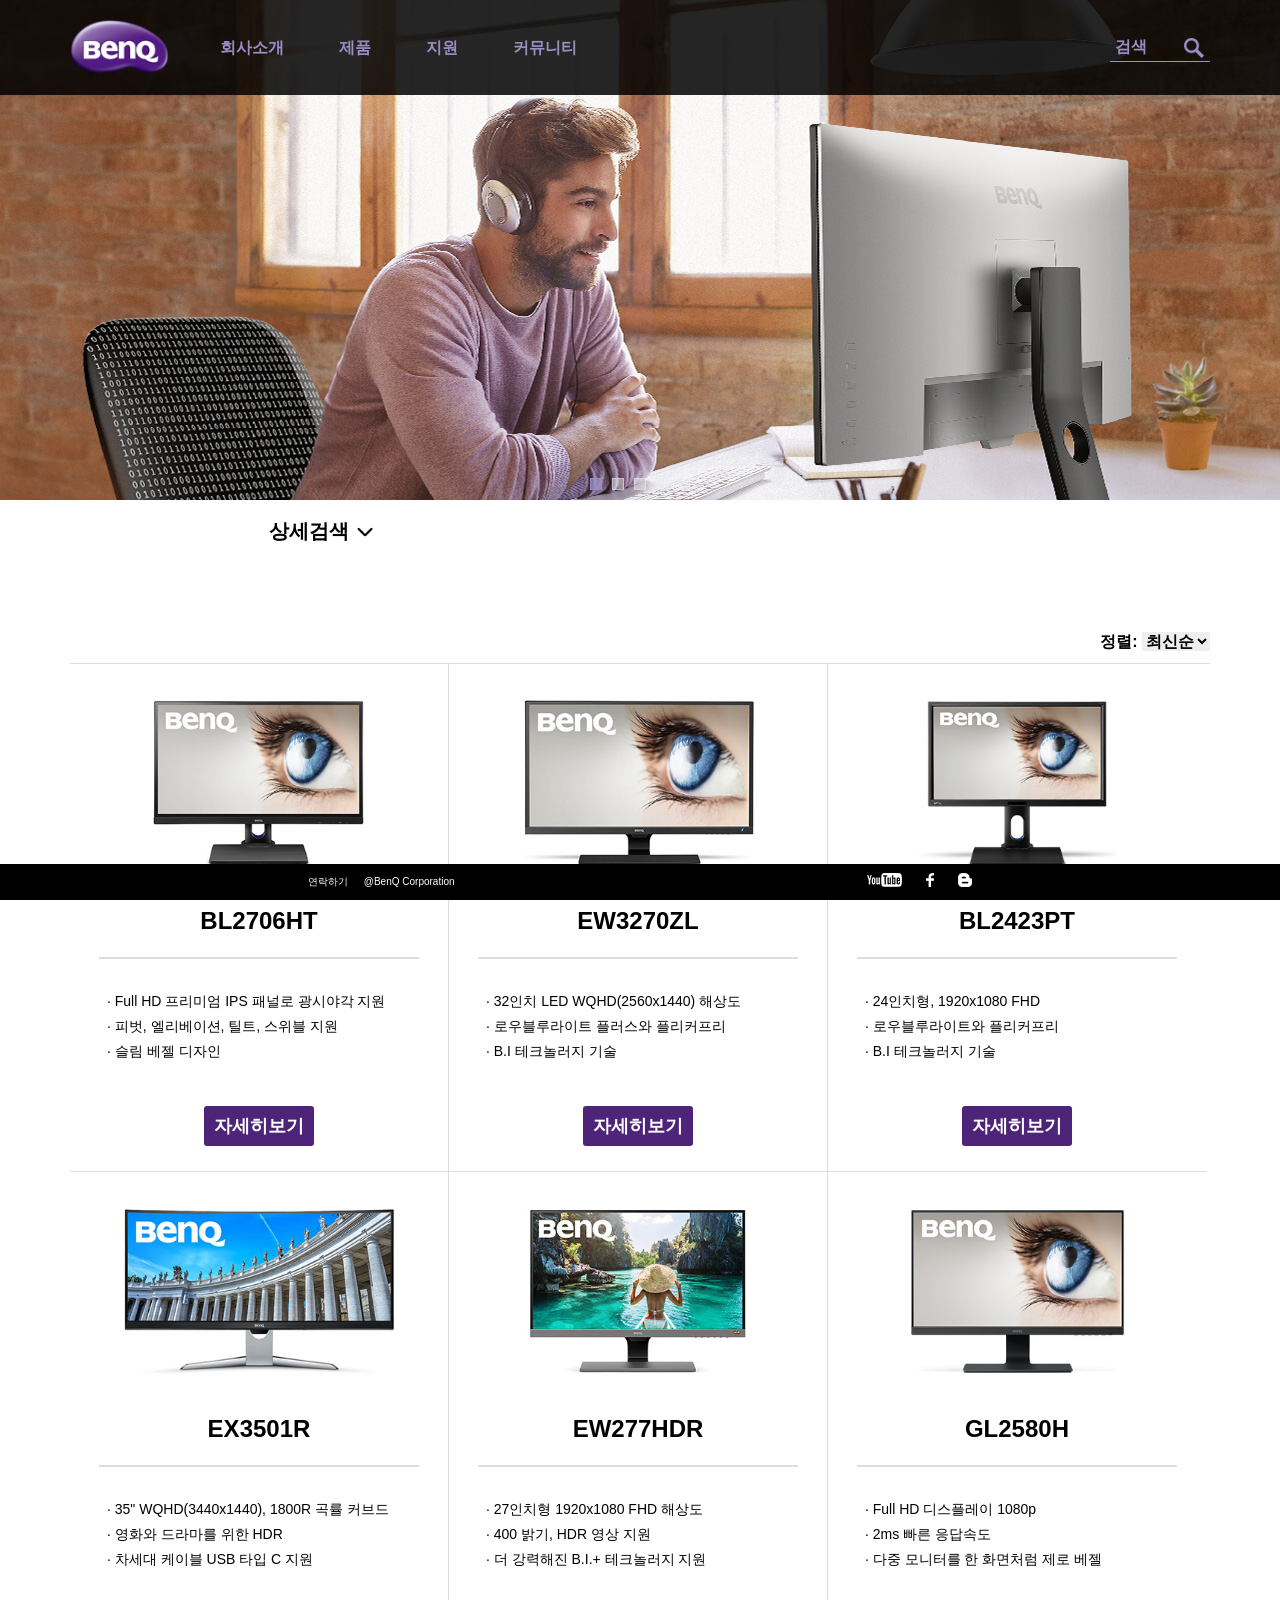
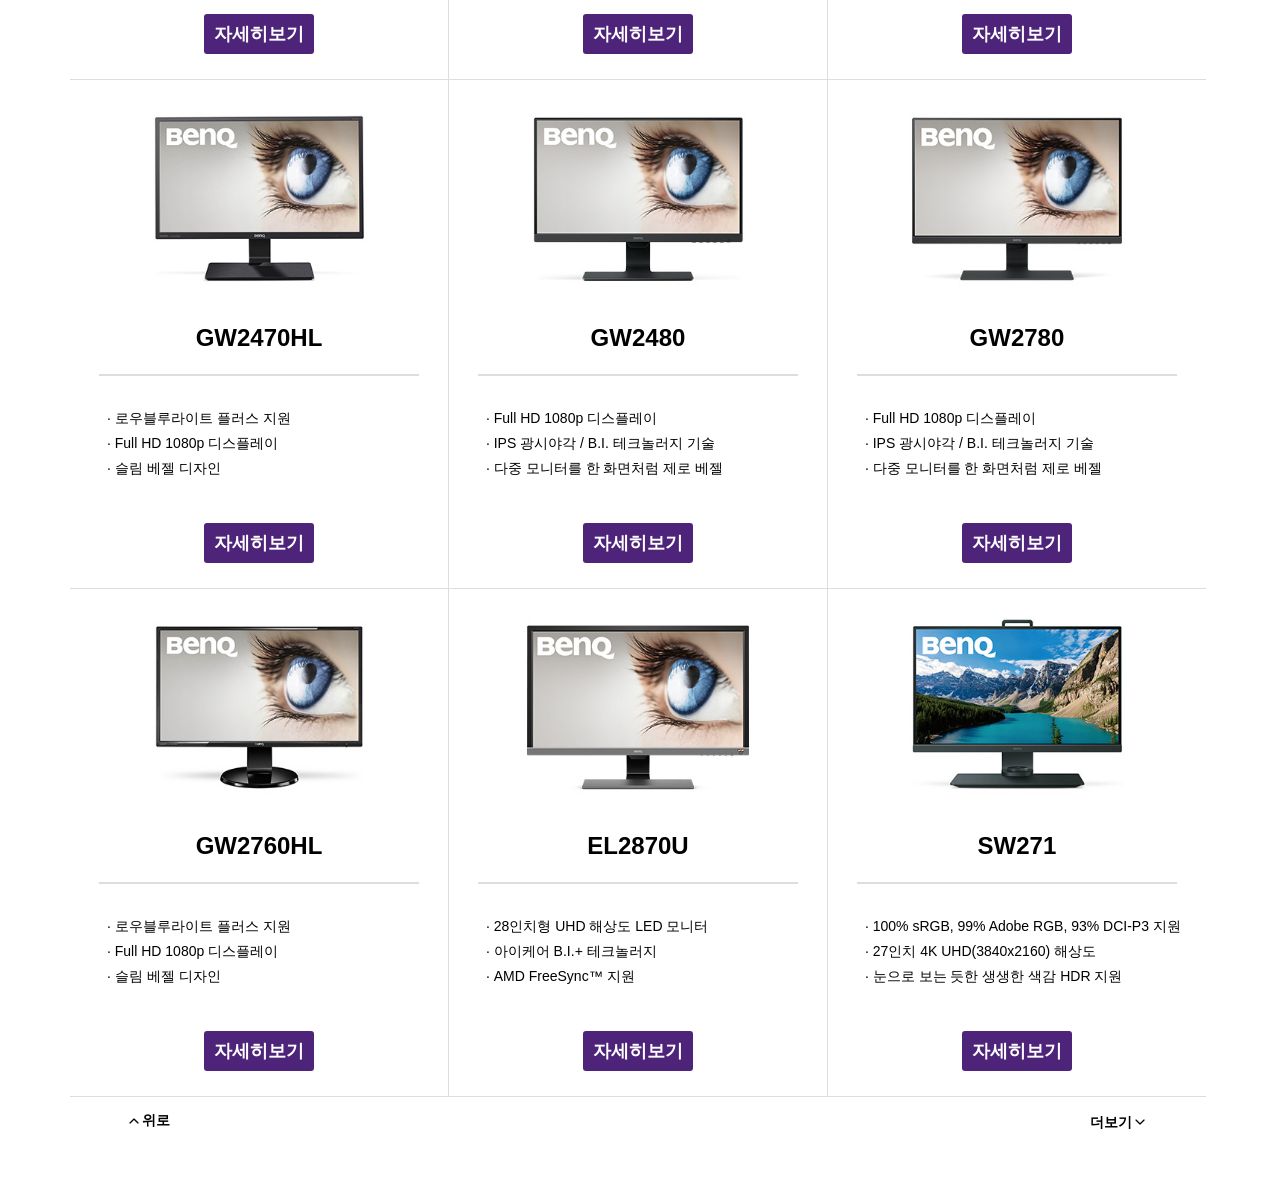
<file: benq/product.html>
<!DOCTYPE Html>
<html lang="ko">
	<head>
		<meta charset="utf-8">
		<meta name="viewport" content="width=device-width, initial-scale=1" >
		<title>BenQ</title>
		<link rel="stylesheet" href="/benq/css/normalize.css">
        <link rel="stylesheet" href="/benq/css/jquery.bxslider.min.css">
        <link rel="stylesheet" href="/benq/css/sub.css">
        <script src="/benq/js/jquery-3.3.1.min.js"></script>
        <script src="/benq/js/jquery.bxslider.min.js"></script>
        <script src="/benq/js/jquery.mousewheel.min.js"></script>
        <script src="/benq/js/sub.js"></script>
	</head>	
	<body id="product">
        <header>  
            <div class="headerInner">
                   <h1><a href="/benq/">Benq</a></h1>
                    <button type="button" class="toggle">
                        <span></span>
                        <span></span>
                        <span></span>
                    </button>
                    <div class="searchbox">
                        <span>
                            <input type="text" id="search" placeholder="입력">
                            <button type="button">검색</button>
                        </span>
                        
                    </div>
                    
                    <nav>
                        <h2>Navigation</h2>
                        <ul class="depth1">
                            <li><a href="/benq/company.html" class="menu">회사소개</a>
                                <ul class="depth2">
                                    <li><a href="/benq/company.html"><p>회사소개</p><img src="/benq/img/c_company.jpg" alt="company"></a></li>
                                    <li><a href="/benq/company.html"><p>브랜드</p><img src="/benq/img/c_brand.jpg" alt="brand"></a></li>
                                    <li><a href="/benq/company.html"><p>BenQ 그룹</p><img src="/benq/img/c_group.jpg" alt="group"></a></li>
                                    <li><a href="/benq/company.html"><p>글로벌 오피스</p><img src="/benq/img/c_global.jpg" alt="global"></a></li>
                                    <li><a href="/benq/company.html"><p>사회 공헌</p><img src="/benq/img/c_contribution.jpg" alt="global"></a></li>
                                </ul>
                            </li>
                            <li><a href="/benq/product.html" class="menu">제품</a>
                                <ul class="depth2">
                                    <li><a href="/benq/product.html"><p>모니터</p><img src="/benq/img/p_moniter.jpg" alt="moniter"></a></li>
                                    <li><a href="/benq/product.html"><p>프로젝터</p><img src="/benq/img/p_projecter.jpg" alt="projecter"></a></li>
                                    <li><a href="/benq/product.html"><p>게임기어</p><img src="/benq/img/p_gamegear.jpg" alt="gamegear"></a></li>
                                    <li><a href="/benq/product.html"><p>스탠드</p><img src="/benq/img/p_light.jpg" alt="light"></a></li>
                                    <li><a href="/benq/product.html"><p>스피커</p><img src="/benq/img/p_speaker.jpg" alt="speaker"></a></li>
                                </ul>
                            </li>
                                
                            <li><a href="/benq/support.html" class="menu">지원</a>
                                <ul class="depth2">
                                    <li><a href="/benq/support.html"><p>서비스 조회/변경/취소</p><img src="/benq/img/s_search.jpg" alt="search"></a></li>
                                    <li><a href="/benq/support.html"><p>서비스 신청</p><img src="/benq/img/s_service.jpg" alt="service"></a></li>
                                    <li><a href="/benq/support.html"><p>다운로드</p><img src="/benq/img/s_download.jpg" alt="download"></a></li>
                                    <li><a href="/benq/support.html"><p>온라인 상담</p><img src="/benq/img/s_ask.jpg" alt="ask"></a></li>
                                    <li><a href="/benq/support.html"><p>매장 찾기</p><img src="/benq/img/s_find.jpg" alt="find"></a></li>
                                </ul>
                            </li>
                                
                            <li><a href="/benq/community.html" class="menu">커뮤니티</a>
                                <ul class="depth2">
                                    <li><a href="/benq/community.html"><p>뉴스</p><img src="/benq/img/c_news.jpg" alt="news"></a></li>
                                    <li><a href="/benq/community.html"><p>광고/방송</p><img src="/benq/img/c_onair.jpg" alt="onair"></a></li>
                                    <li><a href="/benq/community.html"><p>이벤트</p><img src="/benq/img/c_event.jpg" alt="event"></a></li>
                                    <li><a href="/benq/community.html"><p>블로그</p><img src="/benq/img/c_blog.jpg" alt="blog"></a></li>
                                </ul>
                            </li>     
                        </ul>
                    </nav>
                    <button type="button" class="search"><span>검색</span><span></span>
                        <span></span></button>
                    
                </div>
        </header>
        
        <div id="main">
            <main>
               <ul class="slider">
					<li><a href="#">홈&amp;오피스</a></li>
					<li><a href="#">스타일리쉬</a></li>
					<li><a href="#">디자이너</a></li>
					<li><a href="#">디자이너</a></li>
					<li><a href="#">비즈니스</a></li>
				</ul>
                <div id="find">
                    <span class="btnWrap"><button type="button">상세검색<span></span></button></span>
                    <div class="menubox">
                        <ul class="select">
                            <li><button type="button"><span>사용시나리오</span><span></span></button>
                               <ul class="select2">
                                    <li><input type="checkbox" name="use" id="gaming"><label for="gaming">게이밍</label></li>
                                    <li><input type="checkbox" name="use" id="business"><label for="business">비즈니스</label></li>
                                    <li><input type="checkbox" name="use" id="designer"><label for="designer">디자이너</label></li>
                                    <li><input type="checkbox" name="use" id="stylish"><label for="stylish">스타일리시</label></li>
                                    <li><input type="checkbox" name="use" id="homeNoffice"><label for="homeNoffice">홈&amp;오피스</label></li>   
                                
                               </ul>
                            </li>
                            <li><button type="button"><span>해상도</span><span></span></button>
                                <ul class="select2">
                                   <li><input type="checkbox" name="resolution" id="r1280x1024"><label for="r1280x1024">1280 x 1024</label></li>
                                    <li><input type="checkbox" name="resolution" id="r1366x768"><label for="r1366x768">1366 x 768</label></li>
                                    <li><input type="checkbox" name="resolution" id="r1440x900"><label for="r1440x900">1440 x 900</label></li>
                                    <li><input type="checkbox" name="resolution" id="r1600x900"><label for="r1600x900">1600 x 900</label> </li>
                                    <li><input type="checkbox" name="resolution" id="r3840x2160"><label for="r3840x2160">3840 x 2160</label></li>
                                    <li><input type="checkbox" name="resolution" id="r2560x1440"><label for="r2560x1440">2560 x 1440</label></li>
                                    <li><input type="checkbox" name="resolution" id="r1920x1080"><label for="r1920x1080">1920 x 1080</label></li>
                                    <li><input type="checkbox" name="resolution" id="r1920x1200"><label for="r1920x1200">1920 x 1200</label></li> 
                                    </ul>
                            </li>
                            <li><button type="button"><span>스크린 사이즈</span><span></span></button>
                                <ul class="select2">
                                    <li><input type="checkbox" name="size" id="s32"><label for="s32">32인치 이상</label></li>
                                    <li><input type="checkbox" name="size" id="s27to31"><label for="s27to31">27 ~ 31인치</label></li>
                                    <li><input type="checkbox" name="size" id="s23to26"><label for="s23to26">23 ~ 26인치</label></li>
                                    <li><input type="checkbox" name="size" id="s22"><label for="s22">22인치 이하</label></li>
                                </ul>
                            </li>
                        </ul>
                        <span class="btnbox">
                            <button type="button" class="cancel">취소</button>
                            <button type="button" class="submit">확인</button>
                        </span>
                    </div>
                    
                </div>
                <div id="content">
                    <div class="selectBox">
                        <span>정렬:</span>
                        <select name="sort">
                            <option value="new">최신순</option>
                            <option value="best">인기순</option>
                            <option value="name">이름순</option>
                        </select>
                    </div>
                    
                    
                    <div class="item">
                        <a href="#"><img src="/benq/img/product_content01.jpg" alt="BL2706HT">
                        <h3>BL2706HT</h3></a>
                        <span class="line"></span>
                        <p>· Full HD 프리미엄 IPS 패널로 광시야각 지원<br>
                        · 피벗, 엘리베이션, 틸트, 스위블 지원<br>
                        · 슬림 베젤 디자인 </p>
                        <button type="button">자세히보기</button>
                    </div>
                    <div class="item">
                        <a href="#">
                            <img src="/benq/img/product_content02.jpg" alt="EW3270ZL">
                            <h3>EW3270ZL</h3></a>
                        <span class="line"></span>
                        <p>· 32인치 LED WQHD(2560x1440) 해상도<br>
                        · 로우블루라이트 플러스와 플리커프리<br>
                        · B.I 테크놀러지 기술</p>
                        <button type="button">자세히보기</button>
                    </div>
                    <div class="item">
                        <a href="#"><img src="/benq/img/product_content03.jpg" alt="BL2423PT">
                            <h3>BL2423PT</h3></a>
                        <span class="line"></span>
                        <p>· 24인치형, 1920x1080 FHD<br>
                        · 로우블루라이트와 플리커프리<br>
                        · B.I 테크놀러지 기술</p>
                        <button type="button">자세히보기</button>
                    </div>
                    <div class="item">
                        <a href="#"><img src="/benq/img/product_content04.jpg" alt="EX3501R">
                            <h3>EX3501R</h3></a>
                        <span class="line"></span>
                        <p>· 35" WQHD(3440x1440), 1800R 곡률 커브드<br>
                            · 영화와 드라마를 위한 HDR<br>
                            · 차세대 케이블 USB 타입 C 지원</p>
                        <button type="button">자세히보기</button>
                    </div>
                    <div class="item"> 
                        <a href="#"><img src="/benq/img/product_content05.jpg" alt="EW277HDR">
                            <h3>EW277HDR</h3></a>
                        <span class="line"></span>
                        <p>· 27인치형 1920x1080 FHD 해상도<br>
                        · 400 밝기, HDR 영상 지원<br>
                        · 더 강력해진 B.I.+ 테크놀러지 지원  </p>
                        <button type="button">자세히보기</button>
                    </div>
                    <div class="item">
                        <a href="#"><img src="/benq/img/product_content06.jpg" alt="GL2580H">
                            <h3>GL2580H</h3></a>
                        <span class="line"></span>
                        <p>· Full HD 디스플레이 1080p<br>
                        · 2ms 빠른 응답속도<br>
                        · 다중 모니터를 한 화면처럼 제로 베젤</p>
                        <button type="button">자세히보기</button>
                    </div>
                    <div class="item">
                        <a href="#"><img src="/benq/img/product_content07.jpg" alt="GW2470HL">
                            <h3>GW2470HL</h3></a>
                        <span class="line"></span>
                        <p>· 로우블루라이트 플러스 지원<br>
                        · Full HD 1080p 디스플레이<br>
                        · 슬림 베젤 디자인  </p>
                        <button type="button">자세히보기</button>
                    </div>
                    <div class="item">
                        <a href="#"><img src="/benq/img/product_content08.jpg" alt="GW2480">
                            <h3>GW2480</h3></a>
                        <span class="line"></span>
                        <p>· Full HD 1080p 디스플레이<br>
                        · IPS 광시야각 / B.I. 테크놀러지 기술<br>
                        · 다중 모니터를 한 화면처럼 제로 베젤</p>
                        <button type="button">자세히보기</button>
                    </div>
                    <div class="item">
                        <a href="#"><img src="/benq/img/product_content09.jpg" alt="GW2780">
                            <h3>GW2780</h3></a>
                        <span class="line"></span>
                        <p>· Full HD 1080p 디스플레이<br>
                        · IPS 광시야각 / B.I. 테크놀러지 기술<br>
                        · 다중 모니터를 한 화면처럼 제로 베젤</p>
                        <button type="button">자세히보기</button>
                    </div>
                    <div class="item">
                        <a href="#"><img src="/benq/img/product_content10.jpg" alt="GW2760HL">
                            <h3>GW2760HL</h3></a>
                        <span class="line"></span>
                        <p>· 로우블루라이트 플러스 지원<br>
                        · Full HD 1080p 디스플레이<br>
                        · 슬림 베젤 디자인  </p>
                        <button type="button">자세히보기</button>
                    </div>
                    <div class="item">
                        <a href="#"><img src="/benq/img/product_content11.jpg" alt="EL2870U">
                            <h3>EL2870U</h3></a>
                        <span class="line"></span>
                        <p>· 28인치형 UHD 해상도 LED 모니터<br>
                        · 아이케어 B.I.+ 테크놀러지<br>
                        · AMD FreeSync™ 지원</p>
                        <button type="button">자세히보기</button>
                    </div>
                    <div class="item">
                        <a href="#"><img src="/benq/img/product_content12.jpg" alt="SW271">
                            <h3>SW271</h3></a>
                        <span class="line"></span>
                        <p>· 100% sRGB, 99% Adobe RGB, 93% DCI-P3 지원<br>
                        · 27인치 4K UHD(3840x2160) 해상도<br>
                        · 눈으로 보는 듯한 생생한 색감 HDR 지원</p>
                        <button type="button">자세히보기</button>
                    </div>
                    <span class="bottomNav">
                        <a href="#"><span></span>위로</a>
                        <button type="button">더보기<span></span></button>
                    </span>
                </div>
                
            </main>
        </div>
        <footer>
            <div id="footerLeft">
				<a href="#">연락하기</a>
				<span class="copyright">@BenQ Corporation</span>
			</div>
			<div id="footerRight">
				<ul id="language">
					<li>한국어</li>
					<li>영어</li>
				</ul>
				<div id="icon">
					<a href="#"><img src="/benq/icon/youtube_icon.png" alt="youtube"></a>
					<a href="#"><img src="/benq/icon/facebook_icon.png" alt="facebook"></a>
					<a href="#"><img src="/benq/icon/blog_icon.png" alt="blog"></a>
				</div>
			</div>
        
        </footer>
        
        
	</body>
</html>
</file>
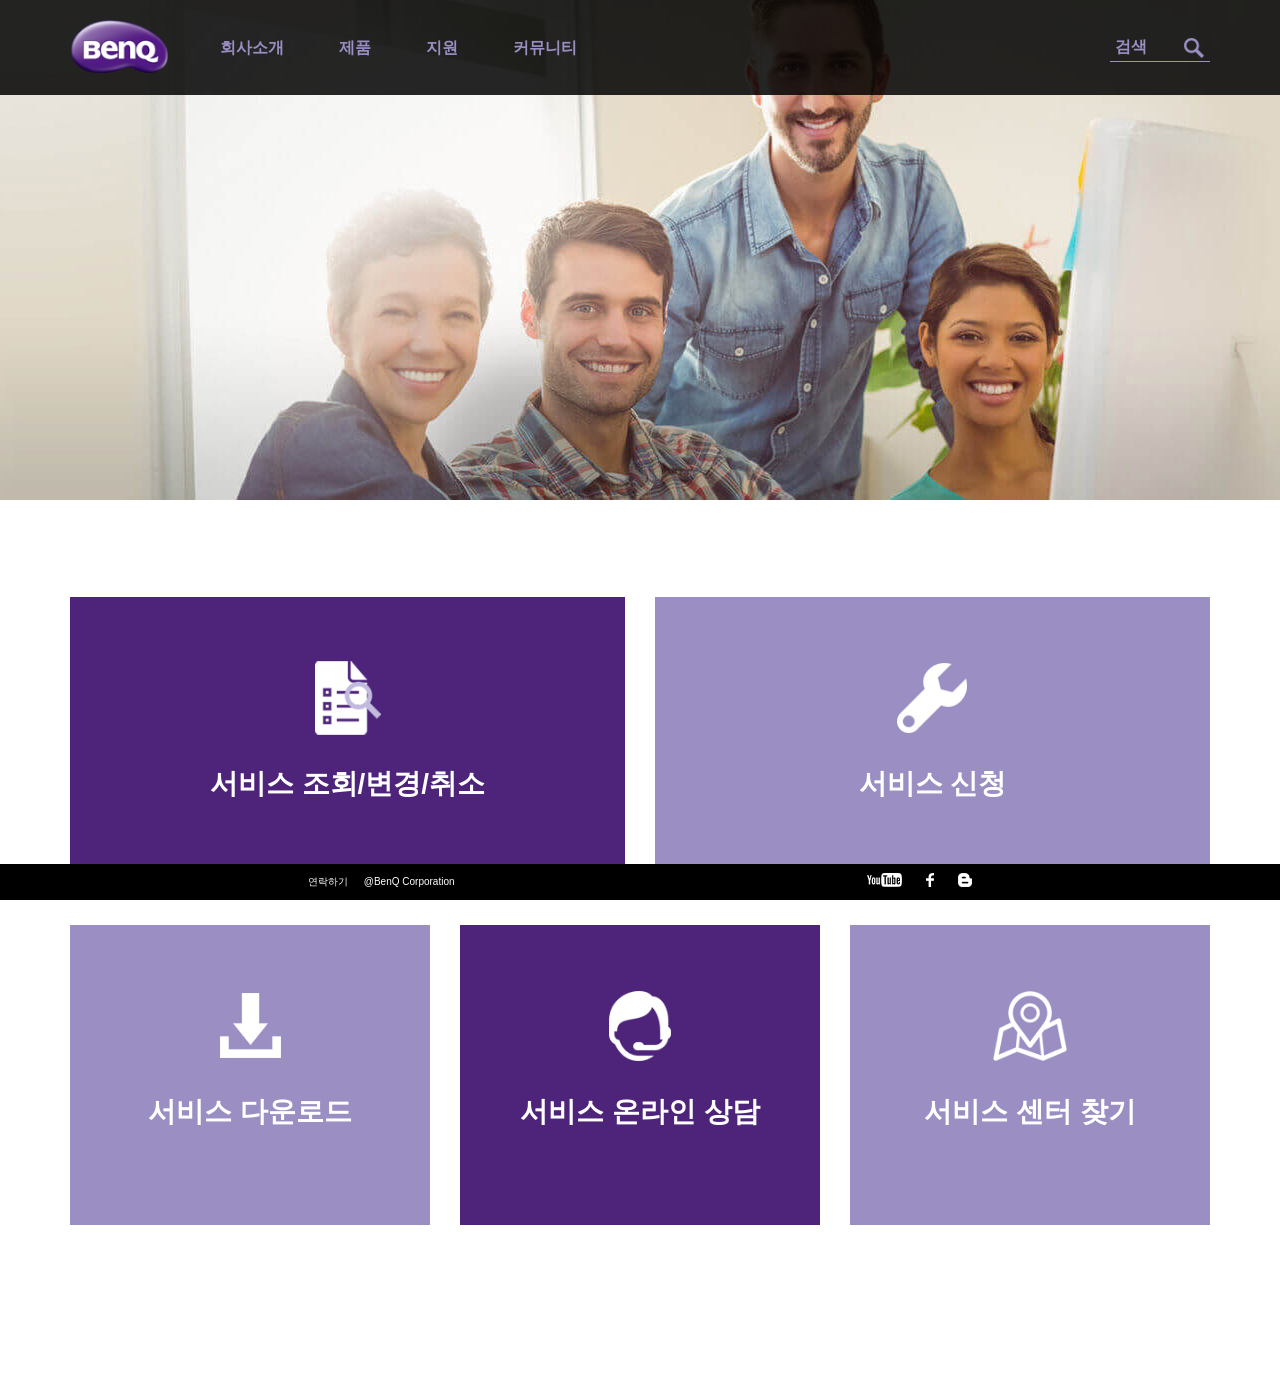
<file: benq/support.html>
<!DOCTYPE Html>
<html lang="ko">
	<head>
		<meta charset="utf-8">
		<meta name="viewport" content="width=device-width, initial-scale=1" >
		<title>BenQ</title>
		<link rel="stylesheet" href="/benq/css/normalize.css">
        <link rel="stylesheet" href="/benq/css/jquery.bxslider.min.css">
        <link rel="stylesheet" href="/benq/css/sub.css">
        <script src="/benq/js/jquery-3.3.1.min.js"></script>
        <script src="/benq/js/jquery.bxslider.min.js"></script>
        <script src="/benq/js/jquery.mousewheel.min.js"></script>
        <script src="/benq/js/sub.js"></script>
	</head>	
	<body id="support">
        <header>  
            <div class="headerInner">
                   <h1><a href="/benq/">Benq</a></h1>
                    <button type="button" class="toggle">
                        <span></span>
                        <span></span>
                        <span></span>
                    </button>
                    <div class="searchbox">
                        <span>
                            <input type="text" id="search" placeholder="입력">
                            <button type="button">검색</button>
                        </span>
                        
                    </div>
                    
                    <nav>
                        <h2>Navigation</h2>
                        <ul class="depth1">
                            <li><a href="/benq/company.html" class="menu">회사소개</a>
                                <ul class="depth2">
                                    <li><a href="/benq/company.html"><p>회사소개</p><img src="/benq/img/c_company.jpg" alt="company"></a></li>
                                    <li><a href="/benq/company.html"><p>브랜드</p><img src="/benq/img/c_brand.jpg" alt="brand"></a></li>
                                    <li><a href="/benq/company.html"><p>BenQ 그룹</p><img src="/benq/img/c_group.jpg" alt="group"></a></li>
                                    <li><a href="/benq/company.html"><p>글로벌 오피스</p><img src="/benq/img/c_global.jpg" alt="global"></a></li>
                                    <li><a href="/benq/company.html"><p>사회 공헌</p><img src="/benq/img/c_contribution.jpg" alt="global"></a></li>
                                </ul>
                            </li>
                            <li><a href="/benq/product.html" class="menu">제품</a>
                                <ul class="depth2">
                                    <li><a href="/benq/product.html"><p>모니터</p><img src="/benq/img/p_moniter.jpg" alt="moniter"></a></li>
                                    <li><a href="/benq/product.html"><p>프로젝터</p><img src="/benq/img/p_projecter.jpg" alt="projecter"></a></li>
                                    <li><a href="/benq/product.html"><p>게임기어</p><img src="/benq/img/p_gamegear.jpg" alt="gamegear"></a></li>
                                    <li><a href="/benq/product.html"><p>스탠드</p><img src="/benq/img/p_light.jpg" alt="light"></a></li>
                                    <li><a href="/benq/product.html"><p>스피커</p><img src="/benq/img/p_speaker.jpg" alt="speaker"></a></li>
                                </ul>
                            </li>
                                
                            <li><a href="/benq/support.html" class="menu">지원</a>
                                <ul class="depth2">
                                    <li><a href="/benq/support.html"><p>서비스 조회/변경/취소</p><img src="/benq/img/s_search.jpg" alt="search"></a></li>
                                    <li><a href="/benq/support.html"><p>서비스 신청</p><img src="/benq/img/s_service.jpg" alt="service"></a></li>
                                    <li><a href="/benq/support.html"><p>다운로드</p><img src="/benq/img/s_download.jpg" alt="download"></a></li>
                                    <li><a href="/benq/support.html"><p>온라인 상담</p><img src="/benq/img/s_ask.jpg" alt="ask"></a></li>
                                    <li><a href="/benq/support.html"><p>매장 찾기</p><img src="/benq/img/s_find.jpg" alt="find"></a></li>
                                </ul>
                            </li>
                                
                            <li><a href="/benq/community.html" class="menu">커뮤니티</a>
                                <ul class="depth2">
                                    <li><a href="/benq/community.html"><p>뉴스</p><img src="/benq/img/c_news.jpg" alt="news"></a></li>
                                    <li><a href="/benq/community.html"><p>광고/방송</p><img src="/benq/img/c_onair.jpg" alt="onair"></a></li>
                                    <li><a href="/benq/community.html"><p>이벤트</p><img src="/benq/img/c_event.jpg" alt="event"></a></li>
                                    <li><a href="/benq/community.html"><p>블로그</p><img src="/benq/img/c_blog.jpg" alt="blog"></a></li>
                                </ul>
                            </li>     
                        </ul>
                    </nav>
                    <button type="button" class="search"><span>검색</span><span></span>
                        <span></span></button>
                    </div>
            
        </header>
        
        <div id="main">
            <main>
              <div class="banner"></div>
              <div>
                  <a href="#">
                      <h3>서비스 조회/변경/취소</h3>
                  </a>
                  <a href="#">
                      <h3>서비스 신청</h3>
                  </a>
                  <a href="#">
                      <h3>서비스 다운로드</h3>
                  </a>
                  <a href="#">
                      <h3>서비스 온라인 상담</h3>
                  </a>
                  <a href="#">
                      <h3>서비스 센터 찾기</h3>
                  </a>
              </div>
              
              
            </main>
        </div>
        <footer>
            <div id="footerLeft">
				<a href="#">연락하기</a>
				<span class="copyright">@BenQ Corporation</span>
			</div>
			<div id="footerRight">
				<ul id="language">
					<li>한국어</li>
					<li>영어</li>
				</ul>
				<div id="icon">
					<a href="#"><img src="/benq/icon/youtube_icon.png" alt="youtube"></a>
					<a href="#"><img src="/benq/icon/facebook_icon.png" alt="facebook"></a>
					<a href="#"><img src="/benq/icon/blog_icon.png" alt="blog"></a>
				</div>
			</div>
        
        </footer>
        
        
	</body>
</html>
</file>
<file: benq/css/sub.css>
@charset "utf-8";
@import url('https://fonts.googleapis.com/css?family=Nanum+Gothic:400,700,800');

@keyframes fadeIn {
	0% {opacity:0;}
}



/* reset */
html, body, div, span, applet, object, iframe,
h1, h2, h3, h4, h5, h6, p, blockquote, pre,
a, abbr, acronym, address, big, cite, code,
del, dfn, em, img, ins, kbd, q, s, samp,
small, strike, strong, sub, sup, tt, var,
b, u, i, center,
dl, dt, dd, ol, ul, li,
fieldset, form, label, legend,
table, caption, tbody, tfoot, thead, tr, th, td,
article, aside, canvas, details, embed, 
figure, figcaption, footer, header, hgroup, 
menu, nav, output, ruby, section, summary,
time, mark, audio, video {
	margin: 0;
	padding: 0;
	border: 0;
	font-size: 100%;
	font: inherit;
	vertical-align: baseline;
}
/* HTML5 display-role reset for older browsers */
article, aside, details, figcaption, figure, 
footer, header, hgroup, menu, nav, section {
	display: block;
}

body {
	line-height: 1;
}
ol, ul {
	list-style: none;
}
blockquote, q {
	quotes: none;
}
blockquote:before, blockquote:after,
q:before, q:after {
	content: '';
	content: none;
}
table {
	border-collapse: collapse;
	border-spacing: 0;
}
html{font-size:0.625rem; line-height:1.6; width:100%; height:100%;}
body{font-family: 'Noto Sans KR', sans-serif;}
a{text-decoration: none;}

header{
    z-index: 10;
    position: fixed; top:0;
    height: 40px; width: 100%;
    background:rgba(0,0,0,.85);
    
}
header:after{content: ""; display: block; clear: both;}



h1 a{
    text-indent: -99999px;
    display: block;
    margin: 0 auto;
    width:60px; height: 40px;
    background: url(../img/benq_logo1.png) center no-repeat;
    background-size: contain;
    
}



header .toggle{
    position: absolute;
    top:0;
    float: left;
    width:30px; height: 20px;
    margin:10px 12px;
    padding: 0;
    border:none; background: none;
}
header .toggle span{
    transition:.3s;
	display:block; background:#9a8ec3; width:30px; height:4px; 
	text-indent:-99999px;
}
header .toggle span:nth-child(2){
    margin: 4px auto;
}
header .toggle:focus, header .toggle:hover{
    cursor: pointer;
}
header .toggle.on span:nth-child(1) {
    position: absolute;
	transform:rotate(45deg);
    
}
header .toggle.on span:nth-child(2) {
	display: none;
}
header .toggle.on span:nth-child(3) {
    position: absolute;
	transform:rotate(-45deg);
}
.search{
    margin:0; padding:0;
    right:13px;
    top:7px;
    width:25px; height: 25px;
    float: right;
    border: none;
    position: absolute;
    background: none;
}
.search span:first-child{
    display: block;
    width:25px; height: 25px;
    text-indent: -99999px;
    background: url(../icon/search_icon_mobile.png) center no-repeat;
    background-size: contain;
}
.search span:nth-child(2), .search span:last-child{
    background: #9a8ec3;
    display: none;
    width:30px; height:4px; 
}
.search:focus, .search:hover{
    cursor: pointer;
}
.search.on span:nth-child(2){
    display: block;
    position: absolute;
	transform:rotate(45deg);
}

.search.on span:last-child{
    display: block;
    position: absolute;
	transform:rotate(-45deg);
}

/* nav*/
nav{
    transition: .5s;
    z-index: 10;
    left: -100%;
    position:fixed;
    top:40px; 
    width:100%; 
    height: 100%;
    background: #4d247a;
}

nav.on{
    left: 0;
}

nav h2{
     text-indent:-99999px; font-size: 0; line-height:0
}

nav .depth1 li{
    text-indent: 18px;
    line-height: 40px;
    border-top:1px solid #fff;
    
}
nav .depth1 li:first-child {
    border: none;
}



nav .depth2{
    background:#9a8ec3;
    display: none;
}
nav .depth2.down{
    display: block;
}


nav .depth2 li{
    text-indent: 27px;
    line-height: 40px;
}



nav img{
    display: none;
}
nav a{
    display: block;
    color: #eee;
    font-size: 1.5rem; font-weight: bold;
}


/* searchbox */
.searchbox{
    display: none;
    position: fixed;
    width:100%;
    height: 100%;
    background: rgba(77,36,122,.6);
}
.searchbox:after{content: ""; display: block; clear: both;}
.searchbox span{
    display: block;
    margin: 10px auto;
    width:290px; 
    height: 35px;
    border:1px solid #eee;
    border-radius: 5px;
    background: #eee;
}
.searchbox span input{
    width:250px; height: 33px;
    background: none;
    border:none;
    font-size: 1.5rem;
    text-indent: 10px;
}
.searchbox span button{
    width:20px; height: 20px;
    margin:5px;
    background: url(../icon/search_icon_mobile.png)center no-repeat;
    background-size: contain;
    border: none;
    text-indent: -99999px;
    
}
.searchbox span button:focus, .searchbox span button:hover{
    cursor: pointer;
}
/* main */
#product #main{
    margin-bottom: 30px;
}

/* slider */

.slider a{
    display: block;
	width: 100%; height: 377px; margin: 0 auto;
    text-indent: -99999px;
	background: url("../img/product_mobile_banner1.jpg") center no-repeat;
    background-size: cover;
}

.slider li:nth-of-type(3) a{background-image: url("../img/product_mobile_banner2.jpg");}
.slider li:nth-of-type(4) a{background-image: url("../img/product_mobile_banner3.jpg");}
.slider li:nth-of-type(5) a{background-image: url("../img/product_mobile_banner4.jpg");}
.slider li:nth-of-type(6) a{background-image: url("../img/product_mobile_banner5.jpg");}

/* bxslider */
.bx-wrapper {
	margin-bottom: 0; border: none; box-shadow: none;
	background: none; 
}
.bx-wrapper .bx-pager.bx-default-pager a {
	border: 1px solid rgba(238,238,238,.5); border-radius:0;
	background: rgba(238,238,238,.5); 
}
.bx-wrapper .bx-pager.bx-default-pager a.active, .bx-wrapper .bx-pager.bx-default-pager a:focus, .bx-wrapper .bx-pager.bx-default-pager a:hover {
	border: 1px solid rgba(154,142,195,.8);
    background: rgba(154,142,195,.8);
}
.bx-wrapper .bx-controls-auto, .bx-wrapper .bx-pager {
	bottom: 10px;
}

/* find */
#find{ 
    margin: 0; padding:0;
}
.menubox{
    display: block;
}
.btnWrap{
    margin-top:34px;
    
    width:100%; height: 40px;
    background: #eee;
}
.btnWrap:after{content: ""; display: block; clear: both;}
.btnWrap button{
    float: left;
    margin-left: 15px;
    background: none;
    line-height: 40px;
    font-size: 1.5rem;
    font-weight: bold;
    border: none;
}
.btnWrap button span{
    float: right;
    display: block;
    width:20px; height: 20px;
    margin:11px 0 0 2px;
    background:url(../icon/down.png) center no-repeat;
    background-size: contain;
}
.btnWrap button span.on{
    background: url(../icon/up.png)center no-repeat;
    background-size: contain;
}
.btnWrap button:hover, .btnWrap button:focus{
    cursor: pointer;
}
.select{
    
    font-size: 1.5rem;
}
.select li{
    display: block;
    border-top: 1px solid #ddd;
}
.select2 {
   display: none;
}
.select2.down{
    display: block;
}
.select li button{
    
    display: block;
    background: none;
    border: none;
    margin:0; padding: 0;
    
    height: 40px;
    width:100%;
}
.select li button:after{content: ""; display: block; clear: both;}

.select li button span:first-child{
    margin-left: 20px;
    float: left;
}
.select li ul{
    
}
.select li ul li{
    display: block;
    border: none;
    line-height: 40px;
    float: left;
    width:50%;
    background: #eee;
}
.select li ul li span{
    display: block;
    width:100%;
}
.select li ul li input{
    margin: 0 6px 0 25px;
}

.select li ul li label:hover, .select li ul li label:focus{
    cursor: pointer;
}


.select li:first-child li:last-child{
    width:100%;
}

.select li button span:last-child{
    line-height: 40px;
    float: right;
    margin-right: 15px;
    width:20px; height: 20px;
    background: url(../icon/plus_icon.png) center no-repeat;
    background-size: contain;
    
}
.select li button.on span:last-child{
    background: url(../icon/minus_icon.png) center no-repeat;
    background-size: contain;
}



.select li button:hover, .select li button:focus{
    cursor: pointer;
}
.btnbox{
    display: block;
    width:100%;
    border-bottom: 1px solid #ddd;
    
}
.btnbox:after{content: ""; display: block; clear: both; }
.cancel, .submit{
    display: block;
    font-size: 1.5rem;
    font-weight: bold;
    padding:0;
    border:none;
    width:70px; height: 30px;
    border-radius: 5px;
    margin:25px 0 15px 0;
}
.cancel{
    float: left;
    margin-left: 29.375%;
    border: 1px solid #4d247a;
    background: none;
    color: #4d247a;
}
.submit{
    float: right;
    margin-right: 29.375%;
    color: #fff;
    background: #4d247a;
}

.cancel:hover, .cancel:focus, .submit:hover, .submit:focus{
    cursor: pointer;
}

.cancel:hover, .cancel:focus{
    background: #9a8ec3;
    border: none;
    color: #fff;
}
.submit:hover, .submit:focus{
    background: #9a8ec3;
}

/* content */
.content:after{content: ""; display: block; clear: both;}

.selectBox{
    padding:20px 0 8px 0;
    border-bottom: 1px solid #ddd;
    text-align: right;
    font-size: 1.3rem;
    font-weight: bold;
}
.selectBox select{
    margin-right: 15px;
    font-weight: bold;
    border: none;
}
.selectBox select:hover, .selectBox select:focus{
    cursor: pointer;
}
.item{
    width:100%;
    border-bottom: 1px solid #ddd;
}
.item:after{content: ""; display: block; clear: both;}
.item h3{
    margin:19px 0 13px 0;
    font-size:1.5rem; font-weight: 800; color: black;
}
.item img{
    margin:13px 7px 32px 7px;
    width:105px;
    float: left;
}
.item p{
    font-size: 1rem; line-height: 1.5;
}
.item button{
    width:26.562%; height: 25px;
    background: #4d247a;
    color: #fff;
    font-size: 1.4rem;
    font-weight: bold;
    border: none;
    border-radius: 3px;
    line-height: 1.5;
    margin: 10px 0 20px 0;
}
.item button:hover, .item button:focus{
    cursor: pointer;
    background: #9a8ec3;
}

.bottomNav{
    display: block;
    margin:13px 0 13px 0;
}

.bottomNav:after{content: ""; display: block; clear: both;}
.bottomNav a{
    float: left;
    margin-left: 7px;
    color: #000;
    font-size: 1.3rem;
    font-weight: bold;
}
.bottomNav a span{
    float: left;
    width:16px; height: 16px;
    background: url(../icon/up.png)center no-repeat;
    background-size: contain;
}
.bottomNav button{
    float: right;
    margin-right: 7px;
    font-size: 1.3rem;
    font-weight: bold;
    background: none;
    border: none;
}
.bottomNav button span{
    float: right;
    width:16px; height: 16px;
    background: url(../icon/down.png)center no-repeat;
    background-size: contain;
}
.bottomNav button:hover, .bottomNav button:focus{
    cursor: pointer;
}

/* sub2 */


.banner{
    padding-top: 110px;
    background: url(../img/sub_tablet_company_bg.jpg) center no-repeat;
    background-size: cover;
    width:100%; height: 132px;
    color: #fff;
    font-weight: 800;
}
#support #main{padding-bottom: 50px;}
#support .banner{
    background-image: url(../img/support_bg.jpg);
}
#community #main{padding-bottom: 50px;}
#community .banner{
    background-image: url(../img/community_bg.jpg);
}
.banner p:first-child{
    animation:fadeIn 2s;
    font-size: 1.5rem;
    line-height: 2rem;
    text-align: center;
}
.banner p:last-child{
    animation:fadeIn 4s;
    margin-top: 10px;
    font-size: 0.9rem;
    line-height: 1.1rem;
    text-align: center;
}

#subNavi:after{content: ""; display: block; clear: both;}
#subNavi ul:after{content: ""; display: block; clear: both;}
#subNavi ul li{
    display: block;
}
#subNavi ul li a{
    position: relative;
    height: 40px;
    width:33.333%;
    color: #000;
    font-size: 1.5rem;
    font-weight: 800;
    text-align: center;
    line-height: 40px;
    background: #eee;
    float: left;
}

#subNavi ul li:nth-child(4) a, #subNavi ul li:nth-child(5) a{
    border-top:1px solid #fff;
    width:50%;
}
#community #subNavi ul li:nth-child(3) a, #community #subNavi ul li:nth-child(4) a  {
    border-top:1px solid #fff;
}
#community #subNavi ul li a{
    width:50%;
}



#subNavi ul li span{
    position: absolute;
    display: block;
    float: right;
    top:9px;
    right: 0;
    background: #fff;
    width:1px; height: 22px;
    
}
#subNavi ul li:first-child span:first-child{
    float: left;
    left: 0;
}
#subNavi ul li:first-child span:first-child, #subNavi ul li:nth-of-type(3) span, #subNavi ul li:last-child span:last-child{
    display: none;
}
#subNavi ul li a:hover, #subNavi ul li a:focus{
    color: #4d247a;
}
#community #subNavi ul li:nth-of-type(3) span{
    display: block;
}
#community #subNavi ul li:first-child span:first-child, #community #subNavi ul li:nth-of-type(2) span, #community #subNavi ul li:last-child span:last-child{
    display: none;
}

/* content */
.intro{
    width:92.5%;
    margin: 0 auto;
    font-size: 1.2rem;
    line-height: 1.8rem;
    margin-bottom: 73px;
}
.subLogo{
    text-indent: -99999px;
    display: block;
    margin: 63px auto 9px;
    background: url(../img/benq_logo2.png) center no-repeat;
    width:123px; height: 90px;
    background-size: contain;
}
.intro p:nth-of-type(1){
    display: block;
    margin-bottom: 20px;
}
.purple{
    color: #4d247a;
    font-weight: 800;
}

.people h3{
    font-size: 1.5rem;
    font-weight: 800;
    color: #4d247a;
    text-align: center;
    margin-bottom: 53px;
}
.cover{
    display: none;
}

.benqPeople img{
    display: block;
    width:197px; height: 197px;
    margin: 0 auto;
}
.txt{
    padding: 16px 10px;
    background: #eee;
    display: block;
    width: 84.375%;
    margin: 11px auto 48px;
    
}

.txt h4{
    font-size: 1.5rem;
    font-weight: 800;
    margin-bottom: 7px;
    
    transition: 1s;
}

.txt .bold{
    margin-bottom: 16px;
    font-size: 1.2rem;
    font-weight: 800;
    line-height: 1.8rem;
}
.txt div{
    font-size: 1.2rem;
    line-height: 1.8rem;
}
#support #main div:last-child{
    margin:40px auto 60px;
    
}

#support #main a{
    transition:.3s;
    display: block;
    width:87.5%; height: 150px;
    margin: 0 auto;
    background: #4d247a;
    margin-bottom: 16px;
    color: #fff;
    text-align: center;
}
#support #main a:nth-of-type(even){
    background: #9a8ec3;
}
#support #main a h3{
    padding-top: 95px;
    font-size:1.5rem;
    font-weight: 800;
    background: url(../img/support_search.png) center no-repeat;
    background-size:auto 40px;
}
#support #main a:nth-of-type(2) h3{
    background-image: url(../img/support_service.png);
    background-size:auto 40px;
}
#support #main a:nth-of-type(3) h3{
    background-image: url(../img/support_download.png);
    background-size:auto 38px;
}
#support #main a:nth-of-type(4) h3{
    background-image: url(../img/support_ask.png);
    background-size:auto 40px;
}
#support #main a:nth-of-type(5) h3{
    background-image: url(../img/support_find.png);
    background-size:auto 40px;
}
#support #main a:hover{
    background: #eee;
    border: 2px solid #9a8ec3;
    color: #4d247a;
    box-sizing: border-box;
}
#support #main a:hover h3{
    background-image: url(../img/support_search_on.png);
}
#support #main a:nth-of-type(2):hover h3{
    background-image: url(../img/support_service_on.png);
}
#support #main a:nth-of-type(3):hover h3{
    background-image: url(../img/support_download_on.png);
}
#support #main a:nth-of-type(4):hover h3{
    background-image: url(../img/support_ask_on.png);
}
#support #main a:nth-of-type(5):hover h3{
    background-image: url(../img/support_find_on.png);
}

#community{
    margin-bottom: 50px;
}


#community #content{
    margin: 0 auto;
    margin-top: 31px;
    width:92.187%;
}
#community h3{
    font-size: 1.5rem;
    font-weight: 800;
    margin-bottom: 20px;
}
#community .news li{
    border-top: 1px solid #ddd;
}
#community .news:nth-of-type(4) li{
    border-bottom: 1px solid #ddd;
}

/* 글자가 width값의 범위를 넘어갈 때 잘린 글자...표시 하는법 */
#community .news button{
    border: none;
    background: none;
    width:100%;
    display: flex;
    align-items: center;
    align-content: space-between;
    background: url(../icon/open_icon.png) 99% 50%  no-repeat;
    background-size: 16px;
    height: 46px;
}

#community .news button:hover, #community .news button:focus{
    cursor: pointer;
}
#community .news li button span{
    display: block;
}
#community .news li button:after{content: ''; display: block; clear: both;}
#community .news li button span:first-of-type{
    width:calc(100% - 25px);
    font-size: 1.4rem;
    text-align: left;
    overflow: hidden;
    text-overflow: ellipsis;
    white-space:nowrap;
}
#community .news li button span:last-of-type{
   display: none;
}
#community .news button.on span{

    margin-top:5px;
    white-space:normal;
}


#community .news button.on{
    background-image: url(../icon/close_icon.png);
}

#community .news .selectedNews{
    display: none;
    background: #f4f4f4;
    padding: 15px;
}
#community .news .selectedNews.on {
    display: block;
}
#community .news .selectedNews.on::after{display: block; clear: both; content: "";}
#community .news a img{
    width:198px; height: 150px;
    margin: 11px auto 10px;
    display: block;
    
}
#community .news .selectedNews span{
    text-align: center;
    display: block;
    margin-bottom: 20px;
    font-size:1.1rem;
}
#community .news div p{
    font-size:1.1rem;
    line-height: 1.5rem;
    color: #000;
    
}
#community .news .selectedNews p:nth-of-type(1){
    margin-bottom: 8px;
    color: #636363;
}
#community .news .selectedNews p:nth-of-type(2){
    margin-bottom: 18px;
}




/* footer */

footer{
    height: 25px;width:100%;
    position: fixed;
    bottom: 0;
    background: #000;
    color: #fff;
}
footer:after{content: ""; display: block; clear: both;}
footerLeft{
    float:left;
}
footer div{
    float:left;
    line-height: 25px;
    margin-left: 13px;
}

footer div a{
    color: #fff;
}
footer div span{
    margin-left: 13px;
}

footer ul{
    display: none;
}

#footerRight{
    float: right;
    margin-right:  13px;
}
#icon a{
    margin-left: 12px;
    display: inline-block;
    height: 13px;
}
#icon a:nth-child(1){
    height: 11.5px;
}
#icon a:nth-child(3){
    height: 11px;
}
#icon a img{
    height: 100%;
}

/* gte 768 */
@media screen and (min-width:768px){
    /* header */
    header{
        height: 70px;
    }
    
    h1 a{
        width:105px; height: 70px;
    }
    header .toggle{
        width:45px; height: 30px;
        margin: 19px 42px;
    }
    header .toggle span{
        width:45px; height: 5px;
    }
    header .toggle span:nth-child(2){
        margin: 8px auto;
    }
    .search{
        width:40px; height: 40px;
        top:15px;
        right: 42px;
    }
    .search span:first-child{
       width:40px; height: 40px; 
    }
    .search span:nth-child(2), .search span:last-child{
        width:45px; height:5px; 
    }
    
    /* nav */
    nav{
        top:70px;
    }
    nav .depth1 li{ line-height: 70px; }
    nav a{ font-size: 2.6rem;}
    
    /* searchbox */
    .searchbox{
        display: none;
        
    }
    .searchbox span{
        margin: 66px auto;
        width:700px; height: 60px;
    }
    .searchbox span input{
        font-size: 2.6rem;
        width:630px; height: 58px;
    }
    .searchbox span button{
        line-height: 40px;
        width:32px; height: 32px;
        margin-left: 12px;
    }
   
    /* main */
    #product #main{
        margin-bottom: 40px;
    }
    
    .slider a{
        height: 765px;
    }
    
    /* find */
    
    .menubox{
    }
    
    .btnWrap{
    margin-top:52px;
    height: 50px;
    }
    .btnWrap button{
        margin-left:42px;
        background: none;
        line-height: 50px;
        font-size: 2rem;
    }
    .btnWrap button span{
        width:27px; height: 26px;
        margin-top:13px;
    }
    .select{
    
    font-size: 1.6rem;
    }
    .select li button{
        height: 50px;
    }
    .select li button span:first-child{
        margin-left: 47px;
    }
    .select li ul{
    }
    .select li ul li{
        line-height: 50px;
        width:33.33333%;
    }

    .select li ul li input{
    margin: 0 5px 0 58px;
    }
    .select li:first-child li:last-child,.select li:nth-child(2) li:last-child{
    width:66.66666%;
    }
    .select li:last-child li:last-child{
        width:100%;
    }
    
    .select li button span:last-child{
        line-height: 50px;
        margin-right: 42px;
        width:18px; height: 18px;
    }
    
    .cancel, .submit{
        width:70px; height: 40px;
        font-size: 1.8rem;
        margin:47px 0 30px 0;
    }
    .cancel{
        margin-left: 38.802%;
    }
    .submit{
        margin-right: 38.802%;
    }
    
    /* content */
    .selectBox{
        padding:44px 0 17px 0;
        font-size: 1.6rem;
    }
    .selectBox select{
        margin-right: 42px;
    }
    
    .item h3{
        margin:52px 0 22px 0;
        font-size:1.8rem; 
        font-weight: 800;
    }
    .item img{
        margin:0 20px 32px 42px;
        width:294px;
    }
    .item p{
        font-size: 1.4rem; line-height: 2.5rem;
    }
    .item button{
        width:135px; height: 38px;
        font-size: 1.5rem;
        border-radius: 3px;
        line-height: 1;
        margin: 26px 0 50px 0;
    }
    
    .bottomNav{
        display: block;
        margin:20px 0;
    }
    .bottomNav a{
        margin-left: 42px;
        font-size: 1.4rem;
    }
    .bottomNav button{
        margin-right: 42px;
        font-size: 1.4rem;
    }
    
    /* sub2 */
    .banner{
        padding-top: 220px;
        height: 300px;
    }
    .banner p:first-child{
        font-size: 3rem;
        line-height: 4rem;
    }
    .banner p:last-child{
        margin-top: 21px;
        font-size: 1.8rem;
        line-height: 2.2rem;
    }
    #subNavi ul li a{
        height: 60px;
        width:20%;
        font-size: 1.8rem;
        line-height: 60px;
    }
    #subNavi ul li:nth-child(4) a, #subNavi ul li:nth-child(5) a{
        border-top:none;
        width:20%;
    }
    #community #subNavi ul li:nth-child(1) a, #community #subNavi ul li:nth-child(2) a, #community #subNavi ul li:nth-child(3) a, #community #subNavi ul li:nth-child(4) a{
        border-top:none;
        width:25%;
    }
    #subNavi ul li span{
        top:8px;
        width:1px; height: 44px;
    }
    #subNavi ul li:nth-of-type(3) span{
        display: block;
    }
    #community #subNavi ul li:nth-of-type(2) span{
        display: block;
    }
    /* content */
    .intro{
        width:55.989%;
        font-size: 1.8rem;
        line-height: 3.2rem;
        margin-bottom: 138px;
    }
    .subLogo{
        margin: 75px auto 22px;
        width:246px; height: 180px;
    }
    .people{
        
    }
    .people h3{
        font-size: 3rem;
        margin-bottom: 56px;
    }
    
    .people:after{content: ""; display: block; clear: both;}
    .people{
        width:768px;
        margin:0 auto;
        display: block;
        margin-bottom: 50px;
    }
    .benqPeople{
        float: left;
        position: relative;
        z-index: 1;
    }
    .benqPeople .cover{
        display: block;
        position: absolute;
        margin-left:78px;
        width: 270px;  height: 270px;
        background: rgba(77,36,122,.7);
        color: #fff;
        border-radius: 20px;
        font-weight: 800;
        opacity: 0;
        transition: 0.3s;
    }
    .benqPeople:hover .cover, .benqPeople:focus .cover{
        opacity: 1;
    }
    .benqPeople .cover div{
        position: absolute;
        margin-left: 10px;
        width:100%;
        bottom:10px;
    }
    
    .benqPeople .cover p:first-child{
        font-size: 2.6rem;
        margin-bottom: 5px;
    }
    .benqPeople .cover p:last-child{
        font-size: 1.8rem;
        line-height: 2.2rem;
    }
    .benqPeople .cover  svg{width: 50px; top: calc(50% - 30px); position: absolute;left: calc(50% - 25px); fill: rgba(255,255,255,.5);}
    .benqPeople .cover  svg:hover{fill: rgba(255,255,255,1);}
    .benqPeople:nth-of-type(even) .cover{
        margin-left:70px;
    }
    .benqPeople .cover:hover, .benqPeople .cover:focus{
        cursor: pointer;
    }
    .benqPeople img{
        width: 270px; height:270px;
        margin-bottom: 48px;
    }
    .benqPeople img:hover, .benqPeople img:focus{
        cursor: pointer;
    }
    .benqPeople:nth-of-type(odd) img{
        margin-left:78px;
    }
    .benqPeople:nth-of-type(even) img{
        margin-left:70px;
    }
    .txt {
        z-index: 1;
        position: absolute;
        display: none;
        padding: 45px 18px;
        width:732px;
        margin: 0 auto;
        margin-top:0;
        z-index: 10;
        left: 0;
        top:280px;
    }
    
    .txt.on{
        display:block;
    }
    .txt p{
        opacity: 0;
        transition: 1s;
    }
    .txt h4{
        font-size: 3rem;
        margin-bottom: 16px;
        opacity: 0;
        transition: 1s;
    }
    .txt.on h4, .txt.on p{
        opacity: 1;
    }
    .txt .bold{
        margin-bottom: 20px;
        font-size: 1.8rem;
        font-weight: 800;
        line-height: 2.2rem;
    }
    .txt div{
        font-size: 1.6rem;
        line-height: 2.4rem;
    }
    .benqPeople:nth-of-type(even) .txt{
        left:-348px;
    }
    #support #main div:last-child{
        width:89.062%;
        margin:0 auto;
        margin: 80px auto 120px;
    }
    #support #main div:after{content: ""; display: block; clear: both;}
    #support #main a{
        float: left;
        transition:.3s;
        display: block;
        width:48.245%; height: 270px;
        margin-bottom: 29px;
    }
    #support #main a:nth-of-type(odd){
        margin-right: 3.508%;
    }
    #support #main a:nth-of-type(3){
        background: #9a8ec3;
    }
    #support #main a:nth-of-type(4){
        background: #4d247a;
    }
    #support #main a:nth-of-type(5){
        margin: 0;
        width:100%;
    }
    #support #main a:hover{
        background: #eee;
        border: 2px solid #9a8ec3;
        color: #4d247a;
        box-sizing: border-box;
    }

    #support #main a h3{
        padding-top:173px;
        font-size:2.8rem;
        font-weight: 800;
        background-size:auto 74px;
    }
    
    #support #main a:nth-of-type(2) h3{
        background-size:auto 70px;
    }
    #support #main a:nth-of-type(3) h3{
        background-size:auto 65px;
    }
    #support #main a:nth-of-type(4) h3{
        background-size:auto 70px;
    }
    #support #main a:nth-of-type(5) h3{
        background-size:auto 70px;
    }
    #community h3{
        font-size: 1.8rem;
        margin-bottom: 30px;
    }
    #community #content{
        width:89.062%; 
    }
    #community .news li button span:first-child{
        width:66.520%;
        font-size: 1.6rem;
        font-weight: 700;
        margin: 0;
    }
    #community .news li button span:nth-child(2){
        float: left;
        display: block;
        width:21.345%;
        text-align: left;
        margin-left: 7.309%;
        font-size: 1.6rem;
    }
   
    #community .news li button.on span:nth-child(2){
        display: none;
    }
    #community .news a img{
        width:264px; height: 200px;
        margin: 34px auto 10px;
        display: block;

    }
    #community .news .selectedNews span{
        margin-bottom: 34px;
        font-size:1.7rem;
    }
    #community .news .selectedNews p:nth-of-type(1){
        margin-bottom: 8px;
        font-size:1.7rem;
        line-height: 1.7rem;
    }
    #community .news .selectedNews p:nth-of-type(2){
        margin-bottom: 18px;
        font-size:1.6rem;
        line-height: 3.0rem;
    }
    /*
    footer ul li{
        position: absolute;
        
    }
    
    footer ul li:first-child{
        top:-16px;
    }*/
    footer{
        bottom:0;        
        margin: 0;padding: 0;
        z-index: 10;
    }
    footer ul:focus, footer ul:hover{
        cursor: pointer;
    }
    #footerRight{
    }
    #icon:after{content: ""; display: block; clear: both;}
    #icon a{
        float: left;
        line-height: 25px;
        margin-top: 4px;
        margin-left: 24px;
        height: 17px;
    }
    #icon a:nth-child(1){
    height: 16px;
}
    #icon a:nth-child(3){
        height: 15px;
    }
}

/* gte 1024 */
@media screen and (min-width:1024px){
    header{
        z-index: 10;
    }
    h1 a{
        z-index: 11;
        position: fixed;
        margin-left: 4.882%;
    }
    header .toggle{
        display: none;
    }
    .search{
        z-index: 11;
        position: fixed;
        width:100px; height: 24px;
        right:4.882%;
        top:23px; 
    }
    .search span:first-child{
        width:100px; height: 24px;
        font-size: 1.6rem;
        font-weight: 700;
        color: #9a8ec3;
        text-align: left;
        text-indent: 5px;
        background-image: url(../icon/search_line.png);
    }
    .search span:nth-child(2), .search span:last-child{
        width:40px; height:7px;
        background: #4d247a;
    }
    .search.on {
        top:13px;
        width:40px; height: 40px;
    }
    nav{
        height: 100%;
        margin-left: 4.882%;
        left: 0;
        position: absolute;
        top:0;
        float:left;
        display:block;
        background: none;
        
    }
    nav .depth1{
        margin-left: 130px;
    }
    nav .depth1 li{
        display: block;
        text-indent: 0;
        margin-right: 55px;
        float: left;
        line-height: 70px;
        border-top: none;
    }
    nav .depth1 li a:hover, nav .depth1 li a:focus{
        color: #fff;
    }
    nav a{
        font-size: 1.6rem;
        color: #9a8ec3;
        
        font-weight: 700;
    }
    
    
    /* depth2 */
    nav .depth2{
        float: left;
        position:fixed;
        background: #eee;
        width:90.234%; height: 153px;
        margin:0;
        top:70px;
        left:4.882%;
        border-top:8px solid #4d247a;
        
    }
    .depth2.on{ display: block;}
    nav .depth2 li{
        margin-right: 3.896%;
    }
     nav .depth2 li:first-child{
        margin-left:3.896%;
    }
    nav .depth1 li:nth-child(3) ul li:first-child{
        margin-right: 2.2%;
    }
    nav .depth2 a{
        margin-top:18px;
        width:100%;
        text-indent: 0;
        line-height: 1;
        float:left;
        color: #4d247a;
        font-weight: bold;
    }
    
    nav .depth2 img{
        display: block;
        width:139px;
        margin-top:10px;
    }
    nav .depth2 li a:hover, nav .depth2 li a:focus{
        color: #9a8ec3;
    }
    
    header:after{content: ""; display: block; clear: both;}
    
    /* searchbox */
    .searchbox{
        top:17px;
        margin-left: 17.578% ;
        width: 73.242%; height: 40px;
        float: left;
        z-index: 11;
        display:none;
        background: none;
    }
    .searchbox span{
        margin:0; padding:0;
        border-radius:0;
        width: 94.666%; height: 40px;
        background: #4d247a;
        border:none;
    }
    .searchbox span input{
        background: #fff;
        margin: 5px;
        top:0; padding:0;
        float: left;
        font-size: 1.6rem;
        width: 93%; height: 30px;
        
    }
    .searchbox span button{
        float: left;
        margin:0;padding: 0;
        width:5.333%; height: 40px;
        line-height: 0;
        background-image: url(../img/searchbtn_pc.jpg);
    }
    
    /* .search 이미지를 close로 바꿔야함 */
    
    /* main */
    #product #main{
        margin-bottom: 50px;
    }
    /* slider */
    .slider a{
        width: 100%; height: 400px; margin: 0 auto;
    }
    .slider li:nth-of-type(1) a{background-image: url("../img/product_pc_banner5.jpg");}
    .slider li:nth-of-type(2) a{background-image: url("../img/product_pc_banner1.jpg");}
    .slider li:nth-of-type(3) a{background-image: url("../img/product_pc_banner2.jpg");}
    .slider li:nth-of-type(4) a{background-image: url("../img/product_pc_banner3.jpg");}
    .slider li:nth-of-type(5) a{background-image: url("../img/product_pc_banner4.jpg");}
    .slider li:nth-of-type(6) a{background-image: url("../img/product_pc_banner5.jpg");}
    .slider li:nth-of-type(7) a{background-image: url("../img/product_pc_banner1.jpg");}
    
    /* find */
    
    .menubox{
    }
    .btnWrap{
        margin-top:58px;
    }
    .btnWrap button{
        margin-left:4.882%;
        background: none;
        line-height: 50px;
        font-size: 2rem;
    }
    .select li button span:first-child{
        margin-left: 5.468%;
    }
    .select li ul li{
        width:25%;
    }
    .select li ul li input{
        margin: 0 5px 0 25%;
    }
    .select li:first-child li:last-child{
        width:100%;
    }
    .select li:first-child li:last-child input{
        margin-left: 6.25%;
    }
    .select li:nth-child(2) li:last-child, .select li:last-child li:last-child{
        width:25%;
    }
    .select li button span:last-child{
        margin-right:4.882%;
    }
    
    /* content */
    .selectBox{
        padding:45px 0 20px 0;
        font-size: 1.6rem;
    }
    .selectBox select{
        margin-right: 4.882%;
    }
    #content{content: ""; display: block; clear: both; padding-bottom: 50px;}
    .item{
        width:49.902%; height: 670px;
        float: left;
        border-right: 1px solid #ddd;
    }
   
    .item:nth-child(odd){
        border-right: none;
    }
    .item:nth-child(13){
        margin-bottom: 26px;
    }
    .item img{
        display: block;
        float: none;
        margin:0 auto;
        margin-top: 40px;
        width:430px;
    }
    .item h3{
        margin:40px 0 30px 0;
        text-align: center;
    }
    .line{
        margin: 0 auto;
        display: block;
        width:84.148%;
        border: 1px solid #ddd;
    }
    .item p{
        margin:40px 0 0 9.784%;
    }
    
    .item button{
        display: block;
        width:148px; height: 53px;
        font-size: 2.4rem;
        border-radius: 3px;
        line-height: 1;
        margin: 58px auto 38px;
    }
    
    
    /* margin 안먹힘 */
    .bottomNav{
        width:100%;
    }
    .bottomNav a{
        margin-left: 4.882%;
    }
    .bottomNav button{
        margin-right: 4.882%;
    }
    
    /* sub2 company */
    .banner{
        padding-top: 126px;
        height: 274px;
    }
    .banner p:first-child{
        font-size: 4rem;
        line-height: 5.4rem;
    }
    .banner p:last-child{
        margin-top: 47px;
        font-size: 2.2rem;
        line-height: 2.8rem;
    }
    #subNavi{
        width:100%;
        background: #eee;
    }
    #subNavi ul{
        width:90.234%;
        margin: 0 auto;
    }
    #subNavi ul li a{
        height: 70px;
        font-size: 2.2rem;
        line-height: 70px;
    }
    #subNavi ul li span{
        top:13px;
        width:1px; height: 44px;
    }
    #subNavi ul li:first-child span:first-child, #subNavi ul li:last-child span:last-child{
        display: block;
    }
    #community #subNavi ul li:first-child span:first-child, #community #subNavi ul li:last-child span:last-child{
        display: block;
    }
     /* content */
    .intro{
        width:90.234%;
        margin-bottom: 145px;
    }
    .intro:after{content: ""; display: block; clear: both;}
    .subLogo{
        margin: 68px auto 34px;
        width:246px; height: 180px;
    }
    .intro p{
        float: left;
        width:46.753%;
    }
    .intro p:nth-of-type(1){
        margin-right: 6.277%;
    }
    .people h3{
        margin-bottom: 38px;
    }
    .people{
        width:924px;
        display: block;
    }
    .benqPeople:nth-of-type(even) .txt{
        left: 0;
    }
    .benqPeople:nth-of-type(2) .txt, .benqPeople:nth-of-type(5) .txt, .benqPeople:nth-of-type(8) .txt{
        left:-303px;
    }
    .benqPeople:nth-of-type(3) .txt, .benqPeople:nth-of-type(6) .txt{
        left:-593px;
    }
    
    .benqPeople:nth-of-type(1) .cover,.benqPeople:nth-of-type(4) .cover, .benqPeople:nth-of-type(7) .cover{
        margin-left:33px;
    }
    .benqPeople:nth-of-type(2) .cover, .benqPeople:nth-of-type(3) .cover, .benqPeople:nth-of-type(5) .cover, .benqPeople:nth-of-type(6) .cover, .benqPeople:nth-of-type(8) .cover{
         margin-left:20px;
    }
    .benqPeople .cover:hover, .benqPeople .cover:focus{
        cursor: pointer;
    }
    
    
    
    .benqPeople img{
        width: 270px; height:270px;
        margin-bottom: 48px;
    }
    .benqPeople img:hover, .benqPeople img:focus{
        cursor: pointer;
    }
    .benqPeople:nth-of-type(1) img,.benqPeople:nth-of-type(4) img, .benqPeople:nth-of-type(7) img{
        margin-left:33px;
    }
    .benqPeople:nth-of-type(2) img, .benqPeople:nth-of-type(3) img, .benqPeople:nth-of-type(5) img, .benqPeople:nth-of-type(6) img, .benqPeople:nth-of-type(8) img{
         margin-left:20px;
    }
    .txt {
        width:880px;
    }  
    #support #main div:last-child{
        width:90.234%;
        margin:0 auto;
        margin: 86px auto 116px;
    }
    
    #support #main a{
        width:48.701%; height: 240px;
        margin-bottom: 26px;
    }
    #support #main a:nth-of-type(odd), #support #main a:nth-of-type(4){
        margin-right: 2.597%;
    }
    #support #main a:nth-of-type(3), #support #main a:nth-of-type(4), #support #main a:nth-of-type(5){
        width:31.385%;
        margin-bottom: 0;
    }
    #support #main a:nth-of-type(5){
        margin: 0;
        background: #9a8ec3;
    }
    #support #main a:hover{
        background: #eee;
    }
    #community {
        margin-bottom: 100px;
    }
    #community h3{
        font-size: 2.2rem;
        margin: 70px auto 30px;
    }
    #community #content{
        width:90.234%; 
    }
    
    #community .news li button span:first-child{
        width:75.757%;
        font-size: 1.6rem;
    }
    #community .news li button span:nth-child(2){
        width:16.774%;
        margin-left: 4.112%;
        font-size: 1.7rem;
    }
  
    #community .news:after{content: ''; display: block; clear: both;}

    #community .news li button.on span:first-child{
        width: 81.099%;
    }
    
    #community .news .selectedNews div{
        float: left;
    }
   
    #community .news a img{
        width:310px;  height: 234px;
        margin:0;
        margin-top: 44px;

    }
    #community .news .selectedNews div span{
        margin: 10px 0 30px;
        width:310px;
        font-size: 1.5rem;
        
    }
    #community .news .selectedNews p{
        float: right;
        width:62.987%;
    }
    #community .news .selectedNews p:nth-of-type(1){
        margin:24px 0 15px;
    }
    
    /* footer */
    footer{
        height: 30px;
    }
    footer div{
        line-height: 30px;
        margin-left: 0;
    }
    footer #footerLeft{
        margin-left: 50px;
    }
    footer ul{
        line-height: 27px;
        height: 23px;
        margin-right: 52px;
    }
    #icon a{
        margin-top: 2px;
        margin-left: 24px;
        height: 14px;
    }
    #footerRight{
        margin-top: 3px;
        margin-left: 0;
        margin-right: 50px;
    }
    #icon a:nth-child(1){
        height: 14px;
        margin-left: 0;
    }
    #icon a:nth-child(3){
        height: 14px;
    }
}
/* gte 1280 */
@media screen and (min-width:1280px){
    
   /* header */
    header{
        height: 95px;
    }
    .headerInner{
        width: 1140px;
        height: 95px;
        margin: 0 auto;
        position: relative;
    }
    h1 a{
        width: 109px; height: 73px;
        margin-top:10px;
        margin-left:0;
    }
    .search{
        position: absolute;
        top:38px;
        margin-right: 0;
        right: 0;
    }
    .search.on {
        top:20px;
        
    }
    
    
    nav{
        width:500px;
        position: static;
        margin-left: 150px;
    }
    nav .depth1{
        margin-left: 0px;
    }
    nav .depth1 li{
        line-height: 95px;
    }
    
    
    /* depth2 */
    
    nav .depth2{
        position: absolute;
        width:1140px; height: 175px;
        margin:0 auto;
        top:95px;
        left:0;
        border-top:10px solid #4d247a;
    }
    nav .depth2 li{
        margin-right: 3.771%;
    }
     nav .depth2 li:first-child{
        margin-left:5%;
    }
    nav .depth2 li{
        width:14.912%;
        height: 100%;
    }
    nav .depth2 a{
        margin-top:24px;
    }
    nav .depth2 img{
        width:100%;
        margin-top:13px;
    }
    
    nav .depth2 li{
        margin-right:3.771%;
    }
     nav .depth2 li:first-child{
        margin-left:5%;
    }
    nav .depth1 li:nth-child(3) ul li:first-child{
        margin-right:3.771%;
    }
    
    /* searchbox */
    .searchbox{
        margin:0; padding: 0;
        display:none;
        width: 935px;
        height:55px; 
        margin-left:150px;
    }
    .searchbox span{
        width: 935px; height: 55px;
    }
    .searchbox span input{
        width:870px; height: 45px;
    }
    .searchbox span button{
        width:55px; height: 55px;
    }
    
    /* main */
    
    .slider a{
        height: 500px;
    }
    .menubox{
        
    }
    .btnWrap{
        margin-top:66px;
        height: 60px;
    }
    .btnWrap button{
        margin-left:20.572%;
        line-height: 60px;
    }
    .btnWrap button span{
        margin-top: 18px;
    }
   
    .select li button span:first-child{
        margin-left: 20.833%;
    }
    
    .select li button span:last-child{
        margin-right:20.833%;
    }
    .select li ul li{
        width:14.322%;
    }
    .select li ul li input{
        margin: 0 5px 0 5.454%;
    }
    .select li:first-child li:first-child, .select li:first-child li:nth-child(4), .select li:nth-child(2) li:first-child, .select li:nth-child(2) li:nth-child(4), .select li:nth-child(2) li:nth-child(5), .select li:nth-child(2) li:nth-child(8), .select li:last-child li:nth-child(1), .select li:last-child li:last-child{
        width:35.677%;
    }
    .select li:first-child li:first-child input, .select li:nth-child(2) li:first-child input, .select li:nth-child(2) li:nth-child(5) input,.select li:last-child li:nth-child(1) input{
        margin-left: 59.854%;
    }
    .select li:first-child li:nth-child(5){
        width: 100%;
    }
    .select li:first-child li:nth-child(5) input{
        margin-left:21.354%;
    }
   
    /* content */
    #content{
        width:1140px; 
        margin: 0 auto;
    }
    .selectBox{
        padding:70px 0 12px 0;
    }
    
    .selectBox select{
       margin-right: 0;
    }
    .item{
        width:33.157%; height: 100%;
        float: left;
        border-right: 1px solid #ddd;
    }
    .item:nth-child(odd){
        border-right: 1px solid #ddd;
    }
     .item:nth-child(3n+1){
        border-right: none;
    }
    .item:nth-child(13){
        margin-bottom: 16px;
    }
    .item img{
        margin-top:20px; 
        width:320px;
    }
    .item h3{
        margin:28px 0 24px 0;
        text-align: center;
        font-size: 2.4rem;
    }
    .item p{
        font-size: 1.4rem;
        margin:30px 0 0 9.784%;
    }
    .item button{
        width:110px; height: 40px;
        font-size: 1.8rem;
        border-radius: 3px;
        line-height: 1;
        margin: 42px auto 25px;
    }
    /* sub2 company */
    .banner{
        padding-top: 200px;
        height: 300px;
    }
    .banner p:last-child{
        margin-top: 40px;
    }
    #subNavi ul{
        width:1140px;
        margin: 0 auto;
    }
    #subNavi ul li a{
        height: 80px;
        font-size: 2.4rem;
        line-height: 80px;
    }
    #subNavi ul li span{
        top:18px;
    }
    
    /* content */
    .intro{
        width:1140px;
        margin-bottom: 200px;
    }
    .intro p{
        width:550px;
    }
    .intro p:nth-of-type(1){
        margin-right: 40px;
    }
    .people{
        width:1140px;
    }
    
    .benqPeople:nth-of-type(1) .cover,.benqPeople:nth-of-type(5) .cover{
        margin-left:0;
    }
    .benqPeople:nth-of-type(2) .cover, .benqPeople:nth-of-type(3) .cover, .benqPeople:nth-of-type(4) .cover, .benqPeople:nth-of-type(6) .cover,  .benqPeople:nth-of-type(7) .cover, .benqPeople:nth-of-type(8) .cover{
         margin-left:20px;
    }
    
    .benqPeople img{
        width: 270px; height:270px;
        margin-bottom: 48px;
        margin-left: 0;
    }
     .benqPeople:nth-of-type(1) img,.benqPeople:nth-of-type(5) img{
        margin-left:0;
    }
    .benqPeople:nth-of-type(2) img, .benqPeople:nth-of-type(3) img, .benqPeople:nth-of-type(4) img, .benqPeople:nth-of-type(6) img,  .benqPeople:nth-of-type(7) img, .benqPeople:nth-of-type(8) img{
         margin-left:20px;
    }
    .txt {
        width:990px;
        padding: 50px 75px;
    }
    
    .benqPeople:nth-of-type(5) .txt{
        left:0;
    }
    .benqPeople:nth-of-type(2) .txt, .benqPeople:nth-of-type(6) .txt{
        left:-270px;
    }
    .benqPeople:nth-of-type(3) .txt, .benqPeople:nth-of-type(7) .txt{
        left:-560px;
    }
    .benqPeople:nth-of-type(4) .txt, .benqPeople:nth-of-type(8) .txt{
        left:-850px;
    }
    #support #main div:last-child{
        width:1140px;
        margin:0 auto;
        margin: 97px auto 116px;
    }
    #support #main a{
        width:48.684%; height: 300px;
        margin-bottom: 28px;
    }
    #support #main a:nth-of-type(odd), #support #main a:nth-of-type(4){
        margin-right: 2.631%;
    }
    #support #main a:nth-of-type(3), #support #main a:nth-of-type(4), #support #main a:nth-of-type(5){
        width:31.578%;
        margin-bottom: 0;
    }
    #support #main a:nth-of-type(5){
        margin: 0;
    }
    #community #content{
        width:1140px; 
    }
    #community h3{
        font-size: 2.6rem;
    }
   
    
    /* footer */
    footer{
        height: 36px;
    }
    footer div{
        line-height: 36px;
    }
    
    footer #footerLeft{
        margin-left: 24.062%;
    }
    footer ul{
        line-height: 30px;
        height: 25px;
        margin-right: 52px;
    }
    #footerRight{
        margin-top: 5px;
        margin-left: 0;
        margin-right: 24.062%;
    }
    
}
</file>
<file: benq/css/nav.css>
@charset "utf-8";
@import url('https://fonts.googleapis.com/css?family=Nanum+Gothic:400,700,800');
@keyframes moveMobile{
    0% {margin-top: 20px;}
}
@keyframes movePc{
    0% {margin-top:30px;}
}
@keyframes moveTop{
    30% {top:0; }
    100% {top:-100%;}
}
@keyframes txtColor{
    0% {}
    50% {color: #fff;}
}




/* reset */
html, body, div, span, applet, object, iframe,
h1, h2, h3, h4, h5, h6, p, blockquote, pre,
a, abbr, acronym, address, big, cite, code,
del, dfn, em, img, ins, kbd, q, s, samp,
small, strike, strong, sub, sup, tt, var,
b, u, i, center,
dl, dt, dd, ol, ul, li,
fieldset, form, label, legend,
table, caption, tbody, tfoot, thead, tr, th, td,
article, aside, canvas, details, embed, 
figure, figcaption, footer, header, hgroup, 
menu, nav, output, ruby, section, summary,
time, mark, audio, video {
	margin: 0;
	padding: 0;
	border: 0;
	font-size: 100%;
	font: inherit;
	vertical-align: baseline;
}
/* HTML5 display-role reset for older browsers */
article, aside, details, figcaption, figure, 
footer, header, hgroup, menu, nav, section {
	display: block;
}

body {
	line-height: 1;
}
ol, ul {
	list-style: none;
}
blockquote, q {
	quotes: none;
}
blockquote:before, blockquote:after,
q:before, q:after {
	content: '';
	content: none;
}
table {
	border-collapse: collapse;
	border-spacing: 0;
}
html{font-size:0.625rem; line-height:1.6; width:100%; height:100%;}
body{font-family: 'Nanum Gothic', sans-serif;}
a{text-decoration: none;}

/* header */
header{
    position: fixed; top:0;
    height: 40px; width: 100%;
    background:rgba(0,0,0,.85);
    
}
header:after{content: ""; display: block; clear: both;}


/*h1 값 a 한테 주기 */
h1 a{
    text-indent: -99999px;
    display: block;
    margin: 0 auto;
    width:60px; height: 40px;
    background: url(../img/benq_logo1.png) center no-repeat;
    background-size: contain;
    
}



header .toggle{
    position: absolute;
    top:0;
    float: left;
    width:30px; height: 20px;
    margin:10px 12px;
    padding: 0;
    border:none; background: none;
}
header .toggle span{
	display:block; background:#9a8ec3; width:30px; height:4px; 
	text-indent:-99999px;
}
header .toggle span:nth-child(2){
    margin: 4px auto;
}
header .toggle:focus, header .toggle:hover{
    cursor: pointer;
}
.search{
    position: absolute;
    top:7px;
    float: right;
    right:13px;
    width:25px; height: 25px;
    text-indent: -99999px;
    background: url(../icon/search_icon_mobile.png) center no-repeat;
    background-size: contain;
}

/* nav 배너페이징 위로올라오게 못함*/
nav{
    z-index: 10;
    left: -100%;
    position:fixed;
    top:40px; 
    width:100%; 
    height: 100%;
    background: #4d247a;
}
nav h2{
     text-indent:-99999px; font-size: 0; line-height:0
}

nav .depth1 li{
    text-indent: 18px;
    line-height: 40px;
    border-top:1px solid #fff;
    
}
nav .depth1 li:first-child{
    border: none;
}
nav .depth2{
    background:#9a8ec3;
    display: none;
}
nav .depth2 li{
    text-indent: 27px;
    line-height: 40px;
}

nav img{
    display: none;
}
nav a{
    display: block;
    color: #eee;
    font-size: 1.5rem; font-weight: bold;
}


/* searchbox */
.searchbox{
    display: none;
    position: fixed;
    width:100%;
    height: 100%;
    background: rgba(77,36,122,.6);
}
.searchbox:after{content: ""; display: block; clear: both;}
.searchbox span{
    display: block;
    margin: 10px auto;
    width:290px; 
    height: 35px;
    border:1px solid #eee;
    border-radius: 5px;
    background: #eee;
}
.searchbox span input{
    width:250px; height: 33px;
    background: none;
    border:none;
    font-size: 1.5rem;
    text-indent: 10px;
}
.searchbox span button{
    width:20px; height: 20px;
    margin:5px;
    background: url(../icon/search_icon_mobile.png)center no-repeat;
    background-size: contain;
    border: none;
    text-indent: -99999px;
    
}
.searchbox span button:focus, .searchbox span button:hover{
    cursor: pointer;
}

/* main */
#main{
    width:100%; height: 2750px;
}
#main ul{
    
    float: right;
    top:0;
    margin-top:340px;
    
}
#main ul li{
   
}

/* 수정해야됨! */
#main ul li a{
    display: block;
    text-indent: -99999px;
     margin-top:6px;
    width:10px; height: 10px;
    background: url(../icon/page_icon.png) center no-repeat;
    background-size: contain;
    
}
#main ul li a:focus, #main ul li a:hover{
    cursor: pointer;
    background-image: url(../icon/page_on_icon.png);
}

.on{background-image: url(../icon/page_on_icon.png);}




section .bg{
    display: block;
    height:100%; height: 350px;
    background: url(../img/main_tablit_bg1.jpg) center no-repeat;
    background-size:cover;
}
section:nth-of-type(2) .bg{background-image: url(../img/main_tablit_bg2.jpg)}
section:nth-of-type(3) .bg{background-image: url(../img/main_tablit_bg3.jpg)}
section:nth-of-type(4) .bg{background-image: url(../img/main_tablit_bg4.jpg)}
section:nth-of-type(5) .bg{background-image: url(../img/main_tablit_bg5.jpg)}
section {
}
section div{
    background: #000;
    height: 200px;
    
}
section:nth-of-type(2) div{ background-color:#6b93c0; }
section:nth-of-type(4) div{ background-color:#c6b087; }
section:nth-of-type(5) div{ background-color:#e39967; }

section div:after{content: ""; display: block; clear: both;}
section div .txt{
    margin-top:47px;
    float: left;
    text-align: center;
    font-weight: 700;
    color: #fff;
    width:100%;
}

section div .txt span{
    display: block;
    font-size: 1.6rem;
}
section div .txt h3{
    font-size: 3.5rem;
}


section div .nextbtn{
    
    float: left;
    display: block;
    width:100%;
    text-align: center;
    margin: 32px 0;
    height: 20px;
    animation:moveMobile 1s;
    animation-iteration-count: infinite;
    text-indent: -99999px;
    background: url(../icon/pagedown_icon.png)center no-repeat;
    background-position: center;
    background-size:contain;
}
</file>
